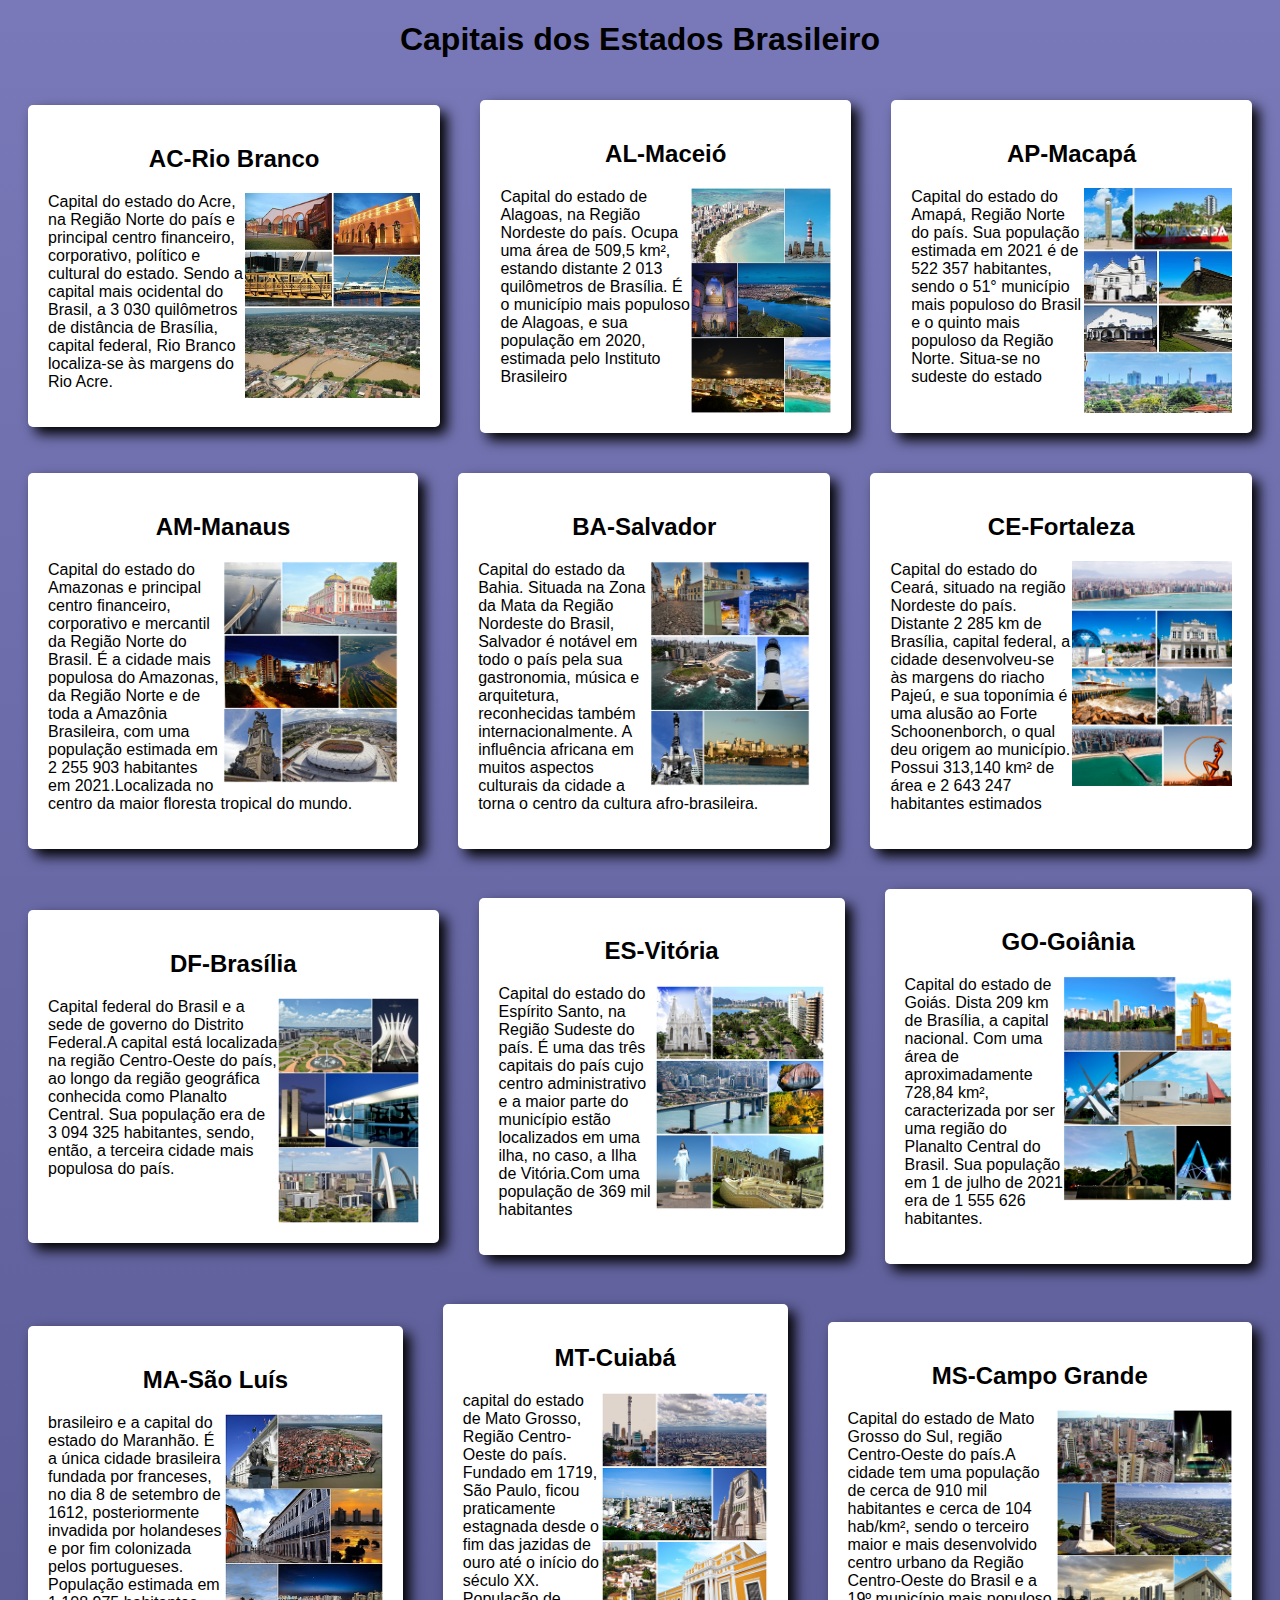
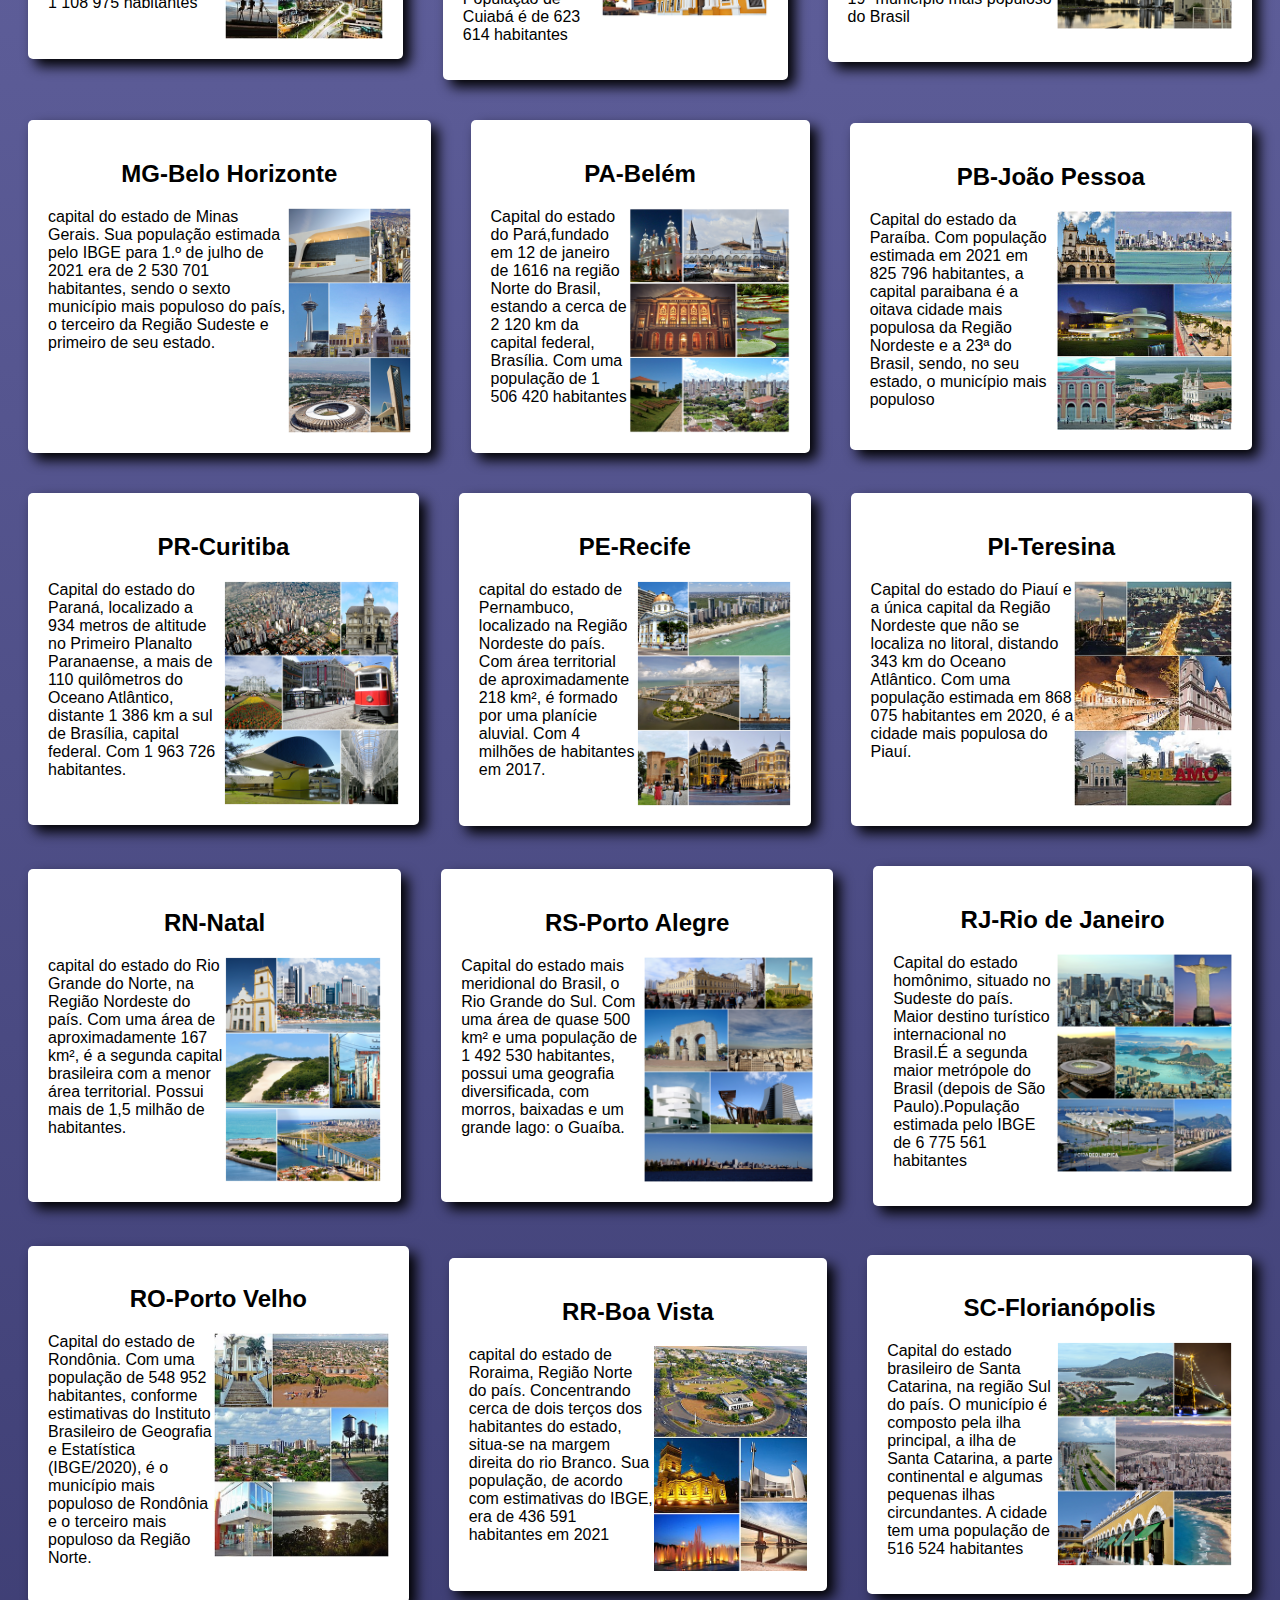
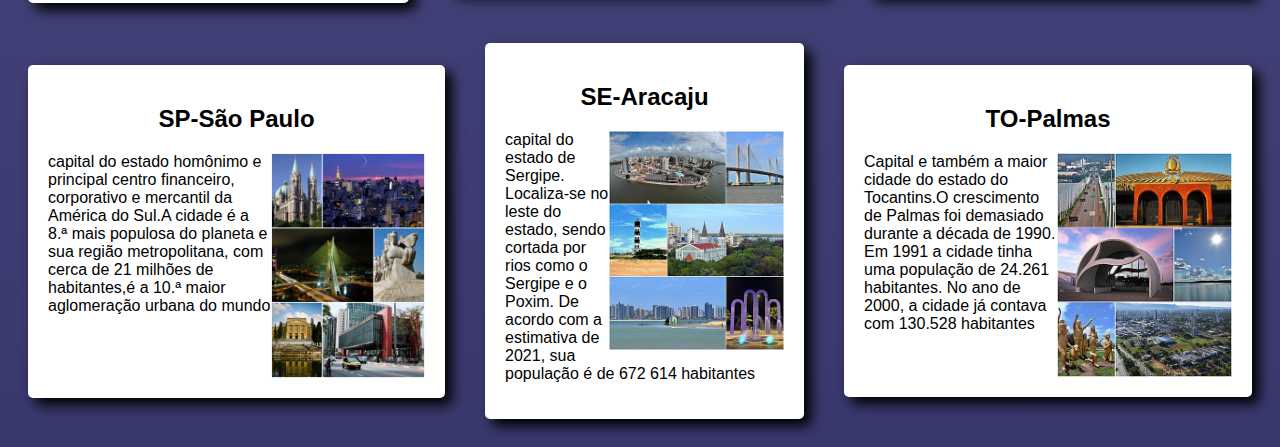
<file: Exercicio02/index.html>
<!DOCTYPE html>
<html lang="en">
<head>
    <meta charset="UTF-8">
    <meta http-equiv="X-UA-Compatible" content="IE=edge">
    <meta name="viewport" content="width=device-width, initial-scale=1.0">
    <title>Document</title>
    <style>
        body{
            font-family: 'Lucida Sans', 'Lucida Sans Regular', 'Lucida Grande', 'Lucida Sans Unicode', Geneva, Verdana, sans-serif;
            background-image: linear-gradient(to top, rgb(56, 56, 109), rgb(121, 121, 185));
        
        }
        h1,h2{
            text-align: center;
        }
        .card{
            display: flex;
            align-items: center;
            justify-content: center;
        }
        .cardgreen{
            border-radius: 5px;
            box-shadow: 7px 7px 13px 0px black;
            padding: 20px;
            margin: 20px;
            width: 400;
            transition: all0.3s ease-out;
            background-color: white;
        
        }
        .cardgreen:hover{
            transform: translateY(-5px);
            cursor: pointer;
        }
        .cardgreen p{
            color: black;
            font-size: 16px;
        }
        .image {
            float: right;
            max-width: 175px;
            max-height: 225px;

        }
        </style>
</head>
<body>
    <h1>Capitais dos Estados Brasileiro</h1>
    <section class="card">
    
        <div class="cardgreen">
          <h2>AC-Rio Branco</h2>
          <img class="image" src="RioBranco.jpg" alt="Rio Branco" />
          <p>Capital do estado do Acre, na Região Norte do país e principal centro financeiro, corporativo, político e cultural do estado. Sendo a capital mais ocidental do Brasil, a 3 030 quilômetros de distância de Brasília, capital federal, Rio Branco localiza-se às margens do Rio Acre.</p>
        </div>

        <div class="cardgreen">
            <h2>AL-Maceió</h2>
            <img class="image" src="maceio.jpg" alt="Maceió" />
            <p>Capital do estado de Alagoas, na Região Nordeste do país. Ocupa uma área de 509,5 km², estando distante 2 013 quilômetros de Brasília. É o município mais populoso de Alagoas, e sua população em 2020, estimada pelo Instituto Brasileiro </p>            
        </div>

        <div class="cardgreen">
            <h2>AP-Macapá</h2>
            <img class="image" src="Macapá.jpg" alt="Macapá" />
            <p>Capital do estado do Amapá, Região Norte do país. Sua população estimada em 2021 é de 522 357 habitantes, sendo o 51° município mais populoso do Brasil e o quinto mais populoso da Região Norte. Situa-se no sudeste do estado</p>            
        </div>
        
    </section>
    <section class="card">
    
        <div class="cardgreen">
          <h2>AM-Manaus</h2>
          <img class="image" src="Manaus.png" alt="Manaus" />
          <p>Capital do estado do Amazonas e principal centro financeiro, corporativo e mercantil da Região Norte do Brasil. É a cidade mais populosa do Amazonas, da Região Norte e de toda a Amazônia Brasileira, com uma população estimada em 2 255 903 habitantes em 2021.Localizada no centro da maior floresta tropical do mundo.</p>
        </div>

        <div class="cardgreen">
            <h2>BA-Salvador</h2>
            <img class="image" src="Salvador.png" alt="Salvador" />
          <p>Capital do estado da Bahia. Situada na Zona da Mata da Região Nordeste do Brasil, Salvador é notável em todo o país pela sua gastronomia, música e arquitetura, reconhecidas também internacionalmente. A influência africana em muitos aspectos culturais da cidade a torna o centro da cultura afro-brasileira.</p>
        </div>

        <div class="cardgreen">
            <h2>CE-Fortaleza</h2>
            <img class="image" src="Fortaleza.png" alt="Fortaleza" />
            <p>Capital do estado do Ceará, situado na região Nordeste do país. Distante 2 285 km de Brasília, capital federal, a cidade desenvolveu-se às margens do riacho Pajeú, e sua toponímia é uma alusão ao Forte Schoonenborch, o qual deu origem ao município. Possui 313,140 km² de área e 2 643 247 habitantes estimados</p>            
        </div>
        
    </section> <section class="card">
    
        <div class="cardgreen">
          <h2>DF-Brasília</h2>
          <img class="image" src="distritofederal.png" alt="Brasília" />
          <p>Capital federal do Brasil e a sede de governo do Distrito Federal.A capital está localizada na região Centro-Oeste do país, ao longo da região geográfica conhecida como Planalto Central. Sua população era de 3 094 325 habitantes, sendo, então, a terceira cidade mais populosa do país.</p>
        </div>

        <div class="cardgreen">
            <h2>ES-Vitória</h2>
            <img class="image" src="espiritosanto.png" alt="Vitória" />
            <p>Capital do estado do Espírito Santo, na Região Sudeste do país. É uma das três capitais do país cujo centro administrativo e a maior parte do município estão localizados em uma ilha, no caso, a Ilha de Vitória.Com uma população de 369 mil habitantes</p>            
        </div>

        <div class="cardgreen">
            <h2>GO-Goiânia</h2>
            <img class="image" src="goias.png" alt="Goiânia" />
            <p>Capital do estado de Goiás. Dista 209 km de Brasília, a capital nacional. Com uma área de aproximadamente 728,84 km², caracterizada por ser uma região do Planalto Central do Brasil. Sua população em 1 de julho de 2021 era de 1 555 626 habitantes.</p>            
        </div>
        
    </section>
    <section class="card">
    
    <div class="cardgreen">
      <h2>MA-São Luís</h2>
      <img class="image" src="saoluisdomaranhao.jpg" alt="São Luís" />
      <p>brasileiro e a capital do estado do Maranhão. É a única cidade brasileira fundada por franceses, no dia 8 de setembro de 1612, posteriormente invadida por holandeses e por fim colonizada pelos portugueses. População estimada em 1 108 975 habitantes</p>
    </div>

    <div class="cardgreen">
        <h2>MT-Cuiabá</h2>
        <img class="image" src="cuiaba.png" alt="Cuiabá" />
        <p>capital do estado de Mato Grosso, Região Centro-Oeste do país. Fundado em 1719, São Paulo, ficou praticamente estagnada desde o fim das jazidas de ouro até o início do século XX. População de Cuiabá é de 623 614 habitantes</p>            
    </div>

    <div class="cardgreen">
        <h2>MS-Campo Grande</h2>
        <img class="image" src="campogrande.png" alt="Campo Grande" />
        <p>Capital do estado de Mato Grosso do Sul, região Centro-Oeste do país.A cidade tem uma população de cerca de 910 mil habitantes e cerca de 104 hab/km², sendo o terceiro maior e mais desenvolvido centro urbano da Região Centro-Oeste do Brasil e a 19º município mais populoso do Brasil</p>            
    </div>
    
</section>

<section class="card">
    
    <div class="cardgreen">
      <h2>MG-Belo Horizonte</h2>
      <img class="image" src="belohorizonte.png" alt="Belo Horizonte" />
      <p>capital do estado de Minas Gerais. Sua população estimada pelo IBGE para 1.º de julho de 2021 era de 2 530 701 habitantes, sendo o sexto município mais populoso do país, o terceiro da Região Sudeste e primeiro de seu estado.</p>
    </div>

    <div class="cardgreen">
        <h2>PA-Belém</h2>
        <img class="image" src="belem.png" alt="Belém" />
        <p>Capital do estado do Pará,fundado em 12 de janeiro de 1616  na região Norte do Brasil, estando a cerca de 2 120 km da capital federal, Brasília. Com uma população de 1 506 420 habitantes</p>            
    </div>

    <div class="cardgreen">
        <h2>PB-João Pessoa</h2>
        <img class="image" src="joaopessoa.jpg" alt="João Pessoa" />
        <p>Capital do estado da Paraíba. Com população estimada em 2021 em 825 796 habitantes, a capital paraibana é a oitava cidade mais populosa da Região Nordeste e a 23ª do Brasil, sendo, no seu estado, o município mais populoso</p>            
    </div>
    
</section>
<section class="card">
    
    <div class="cardgreen">
      <h2>PR-Curitiba</h2>
      <img class="image" src="curitiba.png" alt="Curitiba" />
      <p>Capital do estado do Paraná, localizado a 934 metros de altitude no Primeiro Planalto Paranaense, a mais de 110 quilômetros do Oceano Atlântico, distante 1 386 km a sul de Brasília, capital federal. Com 1 963 726 habitantes.</p>
    </div>

    <div class="cardgreen">
        <h2>PE-Recife</h2>
        <img class="image" src="recife.png" alt="Recife" />
        <p>capital do estado de Pernambuco, localizado na Região Nordeste do país. Com área territorial de aproximadamente 218 km², é formado por uma planície aluvial. Com 4 milhões de habitantes em 2017.</p>            
    </div>

    <div class="cardgreen">
        <h2>PI-Teresina</h2>
        <img class="image" src="teresina.jpg" alt="Teresina" />
        <p>Capital do estado do Piauí e a única capital da Região Nordeste que não se localiza no litoral, distando 343 km do Oceano Atlântico. Com uma população estimada em 868 075 habitantes em 2020, é a cidade mais populosa do Piauí.</p>            
    </div>
    
</section>
<section class="card">
    
    <div class="cardgreen">
      <h2>RN-Natal</h2>
      <img class="image" src="natal.png" alt="Natal" />
      <p> capital do estado do Rio Grande do Norte, na Região Nordeste do país. Com uma área de aproximadamente 167 km², é a segunda capital brasileira com a menor área territorial. Possui mais de 1,5 milhão de habitantes.</p>
    </div>

    <div class="cardgreen">
        <h2>RS-Porto Alegre</h2>
        <img class="image" src="portoalegre.png" alt="Porto Alegre" />
        <p>Capital do estado mais meridional do Brasil, o Rio Grande do Sul. Com uma área de quase 500 km² e uma população de 1 492 530 habitantes, possui uma geografia diversificada, com morros, baixadas e um grande lago: o Guaíba.</p>            
    </div>

    <div class="cardgreen">
        <h2>RJ-Rio de Janeiro</h2>
        <img class="image" src="riodejaneiro.png" alt="Rio de Janeiro" />
        <p>Capital do estado homônimo, situado no Sudeste do país. Maior destino turístico internacional no Brasil.É a segunda maior metrópole do Brasil (depois de São Paulo).População estimada pelo IBGE de 6 775 561 habitantes</p>            
    </div>
    
</section>
<section class="card">
    
    <div class="cardgreen">
      <h2>RO-Porto Velho</h2>
      <img class="image" src="portovelho.jpg" alt="Porto Velho" />
      <p>Capital do estado de Rondônia. Com uma população de 548 952 habitantes, conforme estimativas do Instituto Brasileiro de Geografia e Estatística (IBGE/2020), é o município mais populoso de Rondônia e o terceiro mais populoso da Região Norte.</p>
    </div>

    <div class="cardgreen">
        <h2>RR-Boa Vista</h2>
        <img class="image" src="BoaVista.jpg" alt="Boa Vista" />
        <p> capital do estado de Roraima, Região Norte do país. Concentrando cerca de dois terços dos habitantes do estado, situa-se na margem direita do rio Branco. Sua população, de acordo com estimativas do IBGE, era de 436 591 habitantes em 2021</p>            
    </div>

    <div class="cardgreen">
        <h2>SC-Florianópolis</h2>
        <img class="image" src="florianopolis.png" alt="Florianópolis" />
        <p>Capital do estado brasileiro de Santa Catarina, na região Sul do país. O município é composto pela ilha principal, a ilha de Santa Catarina, a parte continental e algumas pequenas ilhas circundantes. A cidade tem uma população de 516 524 habitantes</p>            
    </div>
    
</section>
<section class="card">
    
    <div class="cardgreen">
      <h2>SP-São Paulo</h2>
      <img class="image" src="saopaulo.png" alt="São Paulo" />
      <p> capital do estado homônimo e principal centro financeiro, corporativo e mercantil da América do Sul.A cidade é a 8.ª mais populosa do planeta e sua região metropolitana, com cerca de 21 milhões de habitantes,é a 10.ª maior aglomeração urbana do mundo</p>
    </div>

    <div class="cardgreen">
        <h2>SE-Aracaju</h2>
        <img class="image" src="aracaju.jpg" alt="Aracaju" />
        <p>capital do estado de Sergipe. Localiza-se no leste do estado, sendo cortada por rios como o Sergipe e o Poxim. De acordo com a estimativa de 2021, sua população é de 672 614 habitantes</p>            
    </div>

    <div class="cardgreen">
        <h2>TO-Palmas</h2>
        <img class="image" src="palmas.jpg" alt="Palmas" />
        <p>Capital e também a maior cidade do estado do Tocantins.O crescimento de Palmas foi demasiado durante a década de 1990. Em 1991 a cidade tinha uma população de 24.261 habitantes. No ano de 2000, a cidade já contava com 130.528 habitantes</p>            
    </div>
    
</section>
   
   
    
</body>
</html>
</file>
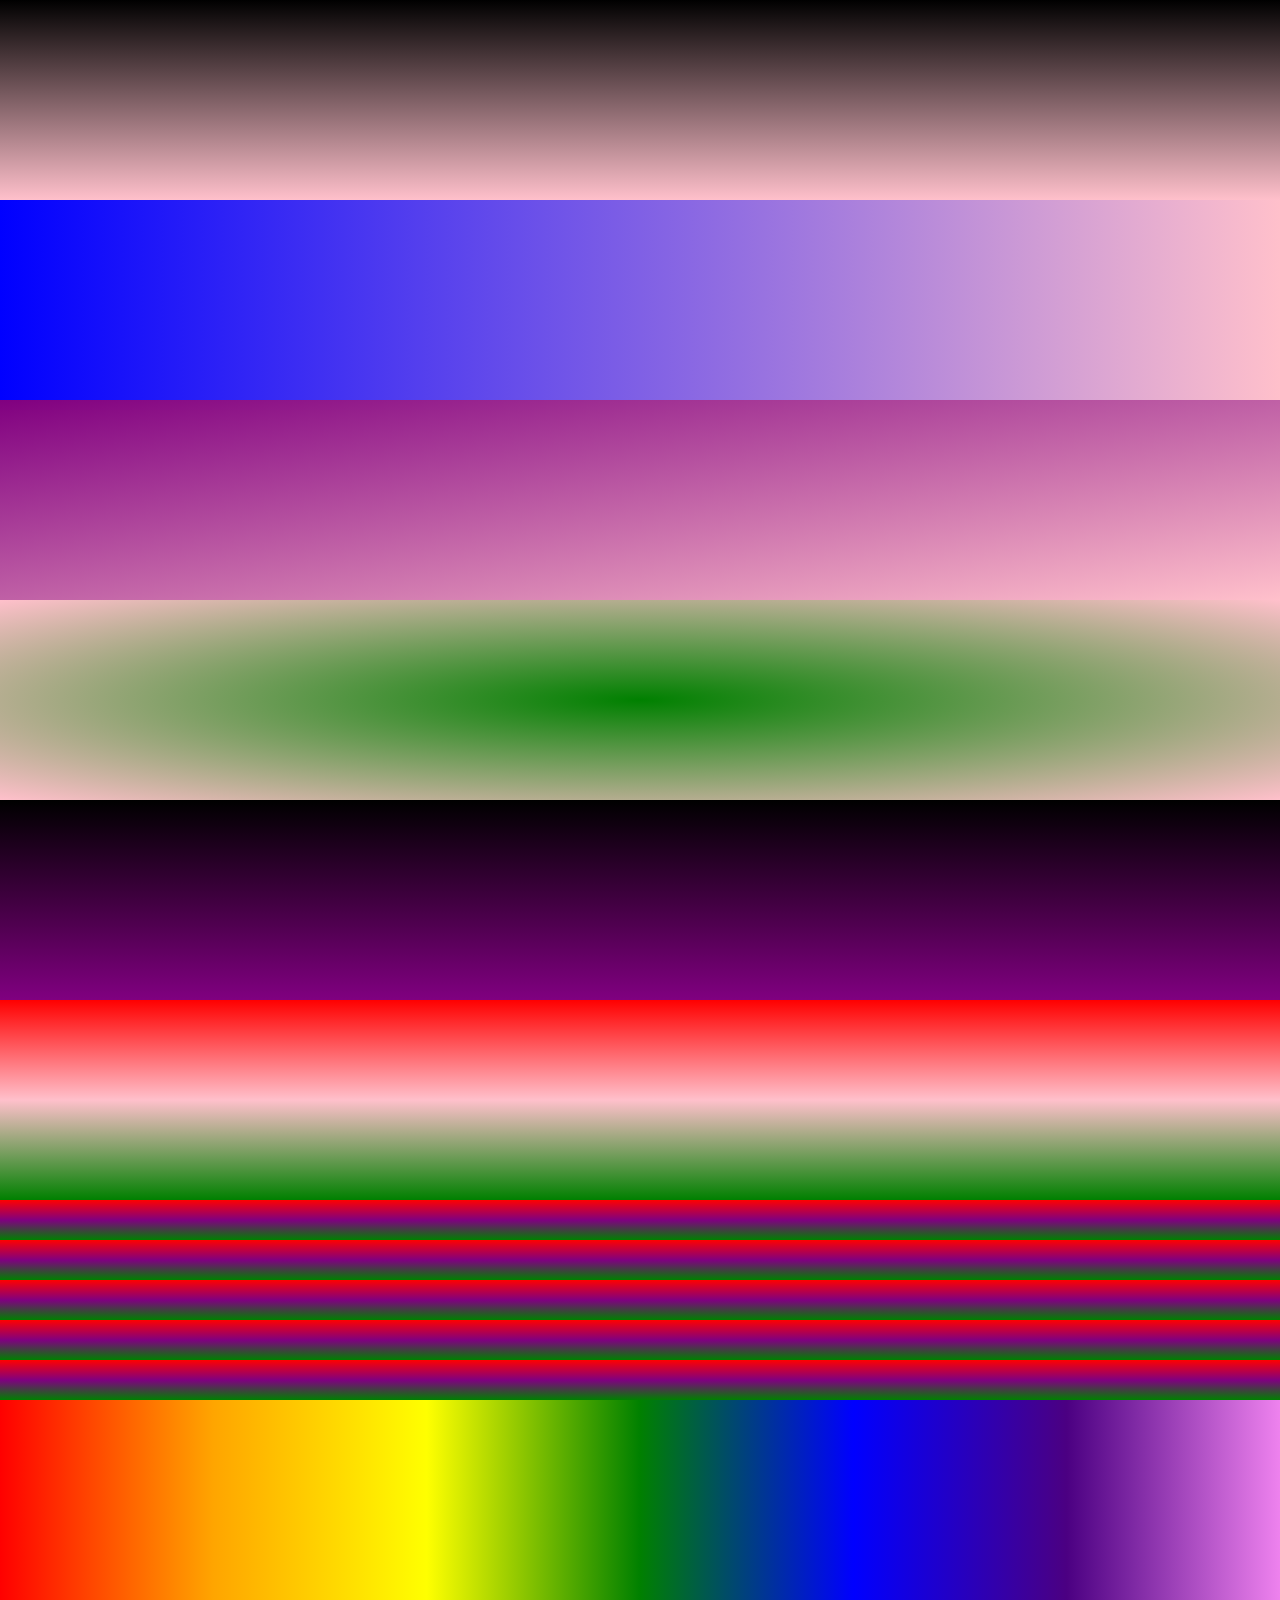
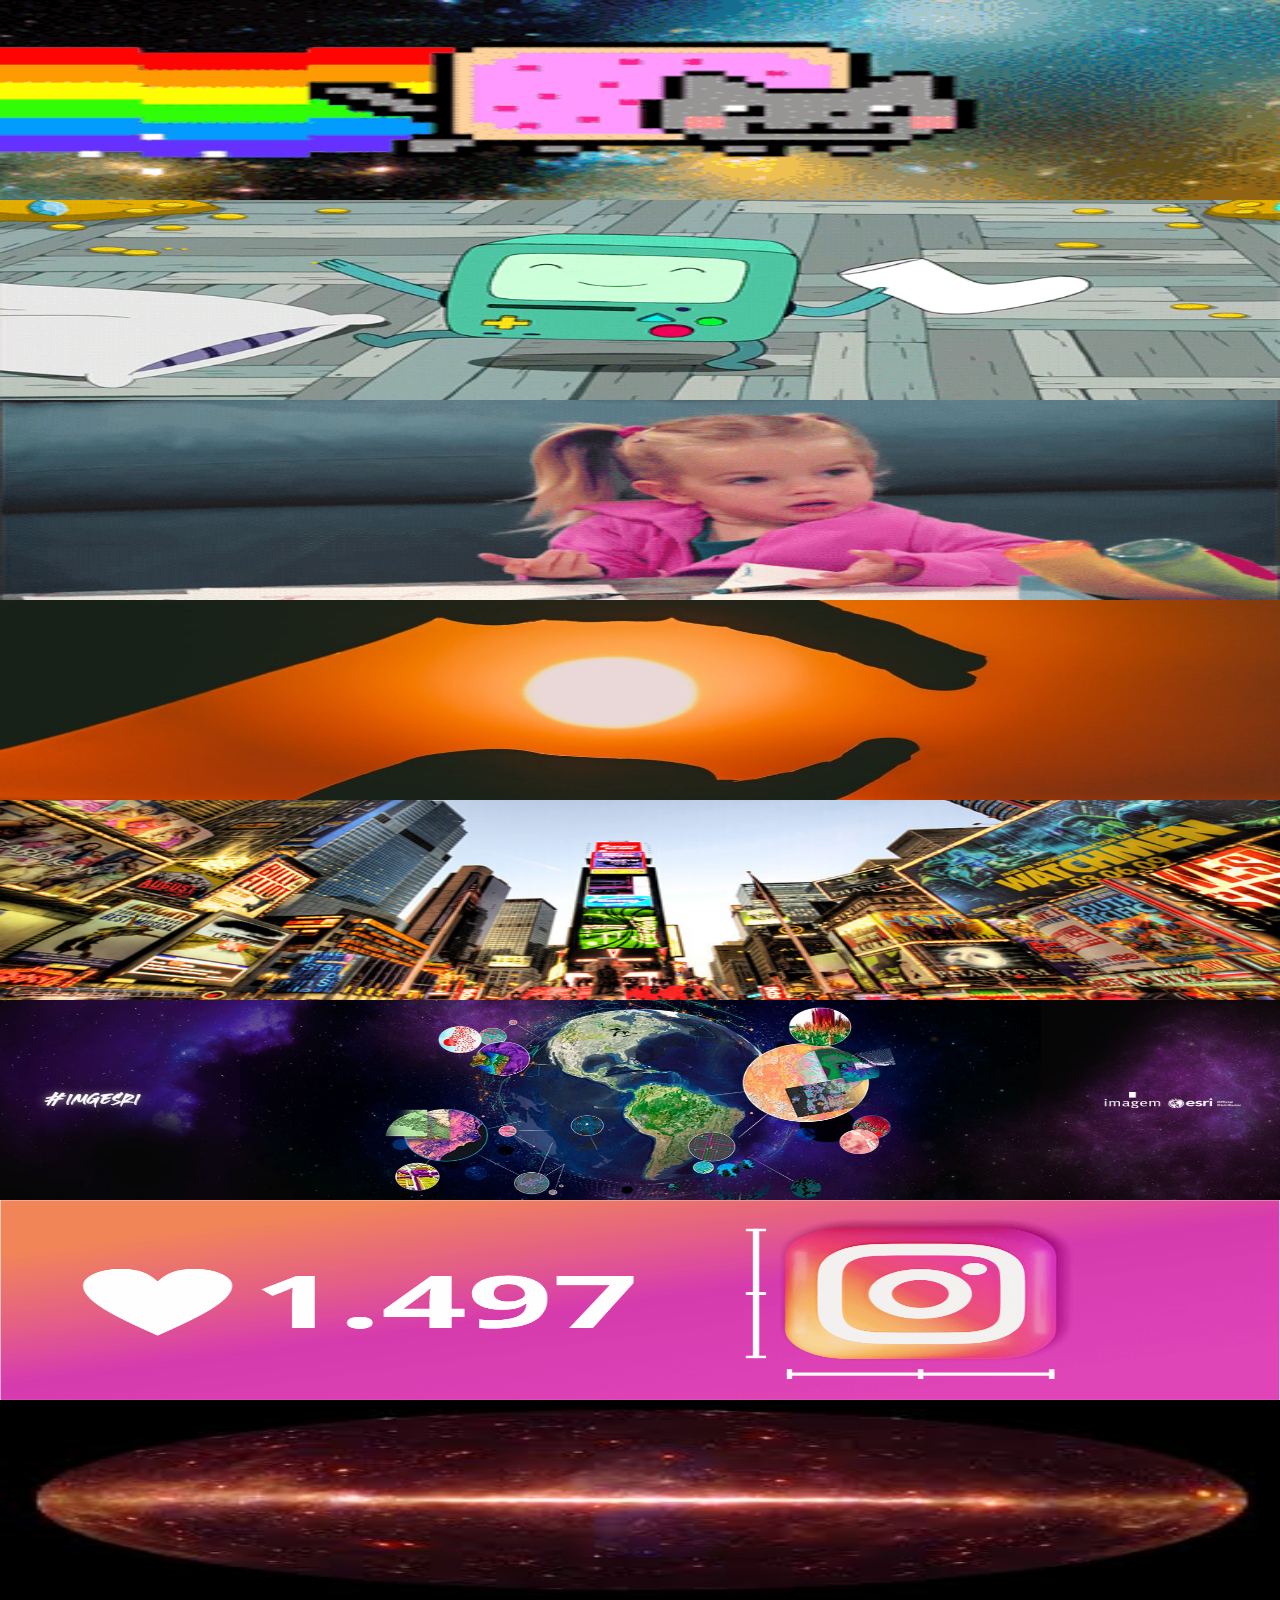
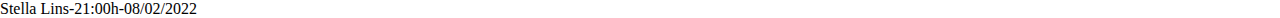
<file: Exercicio04-Gradiente/index.html>
<!DOCTYPE html>
<html lang="pt-br">
 <head>
    <meta charset="UTF-8">
    <meta http-equiv="X-UA-Compatible" content="IE=edge">
    <meta name="viewport" content="width=device-width, initial-scale=1.0">
    <title>Background</title>

    <style>
        body{
            margin:0 ;
        }

        .gradiente1 {
            border: none ; height: 200px; background: linear-gradient(black, pink);
        }
        .gradiente2 {
            border: none ; height: 200px; background: linear-gradient(to right, blue, pink);
        }
        .gradiente3 {
            border: none ; height: 200px; background: linear-gradient(to bottom right, purple, pink);
        }
        .gradiente4 {
            border: none ; height: 200px; background:  radial-gradient(green, pink);
        }
        .gradiente5 {
            border: none ; height: 200px; background:  repeating-linear-gradient(black, purple);
        }
        .gradiente6 {
            border: none ; height: 200px; background: linear-gradient(red, pink, green);
        }
        .gradiente7 {
            border: none ; height: 200px; background: repeating-linear-gradient(red, purple, green 20%)
        }
        .gradiente8 {
            border: none ; height: 200px; background: linear-gradient(to right, red,orange,yellow,green,blue,indigo,violet);
        }
        .gradiente9 {
            border: none ; height: 200px; background-image: url(nyan2.gif); background-size: 100% 100% ;        
        }
        .gradiente10 {
            border: none ; height: 200px; background-image: url(giphy.gif); background-size: 100% 100% ;
        }
        .gradiente11 {
            border: none ; height: 200px; background-image: url(8551.gif); background-size: 100% 100% ;
        }
        .gradiente12 {
            border: none ; height: 200px; background-image: url(imagem1.jpg); background-size: 100% 100%;
        }
        .gradiente13 {
            border: none ; height: 200px; background-image: url(imagem2.jpg); background-size: 100% 100%;
        }
        .gradiente14 {
            border: none ; height: 200px; background-image: url(imagem3.jpg);background-size: 100% 100%;
        }
        .gradiente15 {
            border: none ; height: 200px; background-image: url(imagem4.png);background-size: 100% 100%;
        }
        .gradiente16 {
            border: none ; height: 200px; background-image: url(imagem5.jpg);background-size: 100% 100%;
        }
    </style>
 </head>
 <body>
      <div class="gradiente1"></div>
      <div class="gradiente2"></div>
      <div class="gradiente3"></div>
      <div class="gradiente4"></div>
      <div class="gradiente5"></div>
      <div class="gradiente6"></div>
      <div class="gradiente7"></div>
      <div class="gradiente8"></div>
      <div class="gradiente9"></div>
      <div class="gradiente10"></div>
      <div class="gradiente11"></div>
      <div class="gradiente12"></div>
      <div class="gradiente13"></div>
      <div class="gradiente14"></div>
      <div class="gradiente15"></div>
      <div class="gradiente16"></div>

      <footer>Stella Lins-21:00h-08/02/2022</footer>
 </body>
</html>
</file>
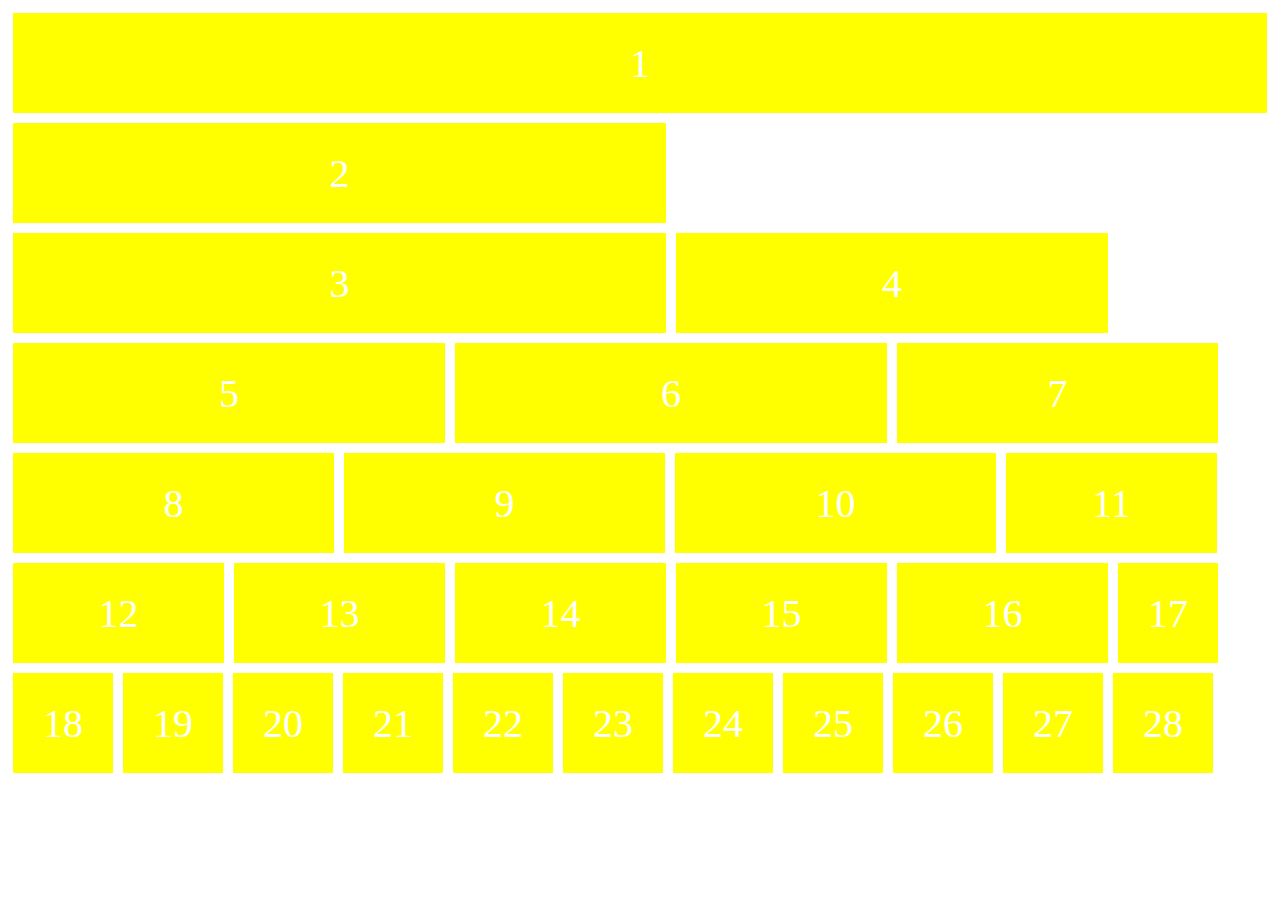
<file: exercicio4.1/index.html>
<!DOCTYPE html>
<html lang="en">
<head>
    <meta charset="UTF-8">
    <meta http-equiv="X-UA-Compatible" content="IE=edge">
    <meta name="viewport" content="width=device-width, initial-scale=1.0">
    <title>Document</title>
    
    <style>
        .content{
            
            display: flex;
            flex-direction: row;
            flex-wrap: wrap;
            justify-content: flex-start;
            align-items: flex-start;
        }
        .item{
            display: flex;
            flex-grow: 0;
            flex-shrink: 1;
            flex-basis: auto;
            width: 100px;
            height: 100px;
            border:0;
            margin: 5px;
            justify-content: center;
            align-items: center;
            text-align: center;
            color: white;
            font-size: 40px;
            background-color: yellow;
        }
        #i1{ width:100vw ;} 
        #i2, #i3{ width: 653px;}
        #i4,#i5,#i6{ width: 432px;}
        #i7,#i8,#i9,#i10{ width: 321px;}
        #i11,#i12,#i13,#i14,#i15,#i16{ width: 211px;}
        #i17,#i18,#i19,#i20,#i21,#i22,#i23,#i24,#i25,#i26,#i27,#i28{width: 100px;}

    </style>
</head>
<body>
    <main >

        <section class="content">
            
            <div class="item" id="i1">1</div>
            <div class="item" id="i2">2</div>
            <div class="item" id="i3">3</div>
            <div class="item" id="i4">4</div>
            <div class="item" id="i5">5</div>
            <div class="item" id="i6">6</div>
            <div class="item" id="i7">7</div>
            <div class="item" id="i8">8</div>
            <div class="item" id="i9">9</div>
            <div class="item" id="i10">10</div>
            <div class="item" id="i11">11</div>
            <div class="item" id="i12">12</div>
            <div class="item" id="i13">13</div>
            <div class="item" id="i14">14</div>
            <div class="item" id="i15">15</div>
            <div class="item" id="i16">16</div>
            <div class="item" id="i17">17</div>
            <div class="item" id="i18">18</div>
            <div class="item" id="i19">19</div>
            <div class="item" id="i20">20</div>
            <div class="item" id="i21">21</div>
            <div class="item" id="i22">22</div>
            <div class="item" id="i23">23</div>
            <div class="item" id="i24">24</div>
            <div class="item" id="i25">25</div>
            <div class="item" id="i26">26</div>
            <div class="item" id="i27">27</div>
            <div class="item" id="i28">28</div>

        </section>
    </main>
    
</body>
</html>
</file>
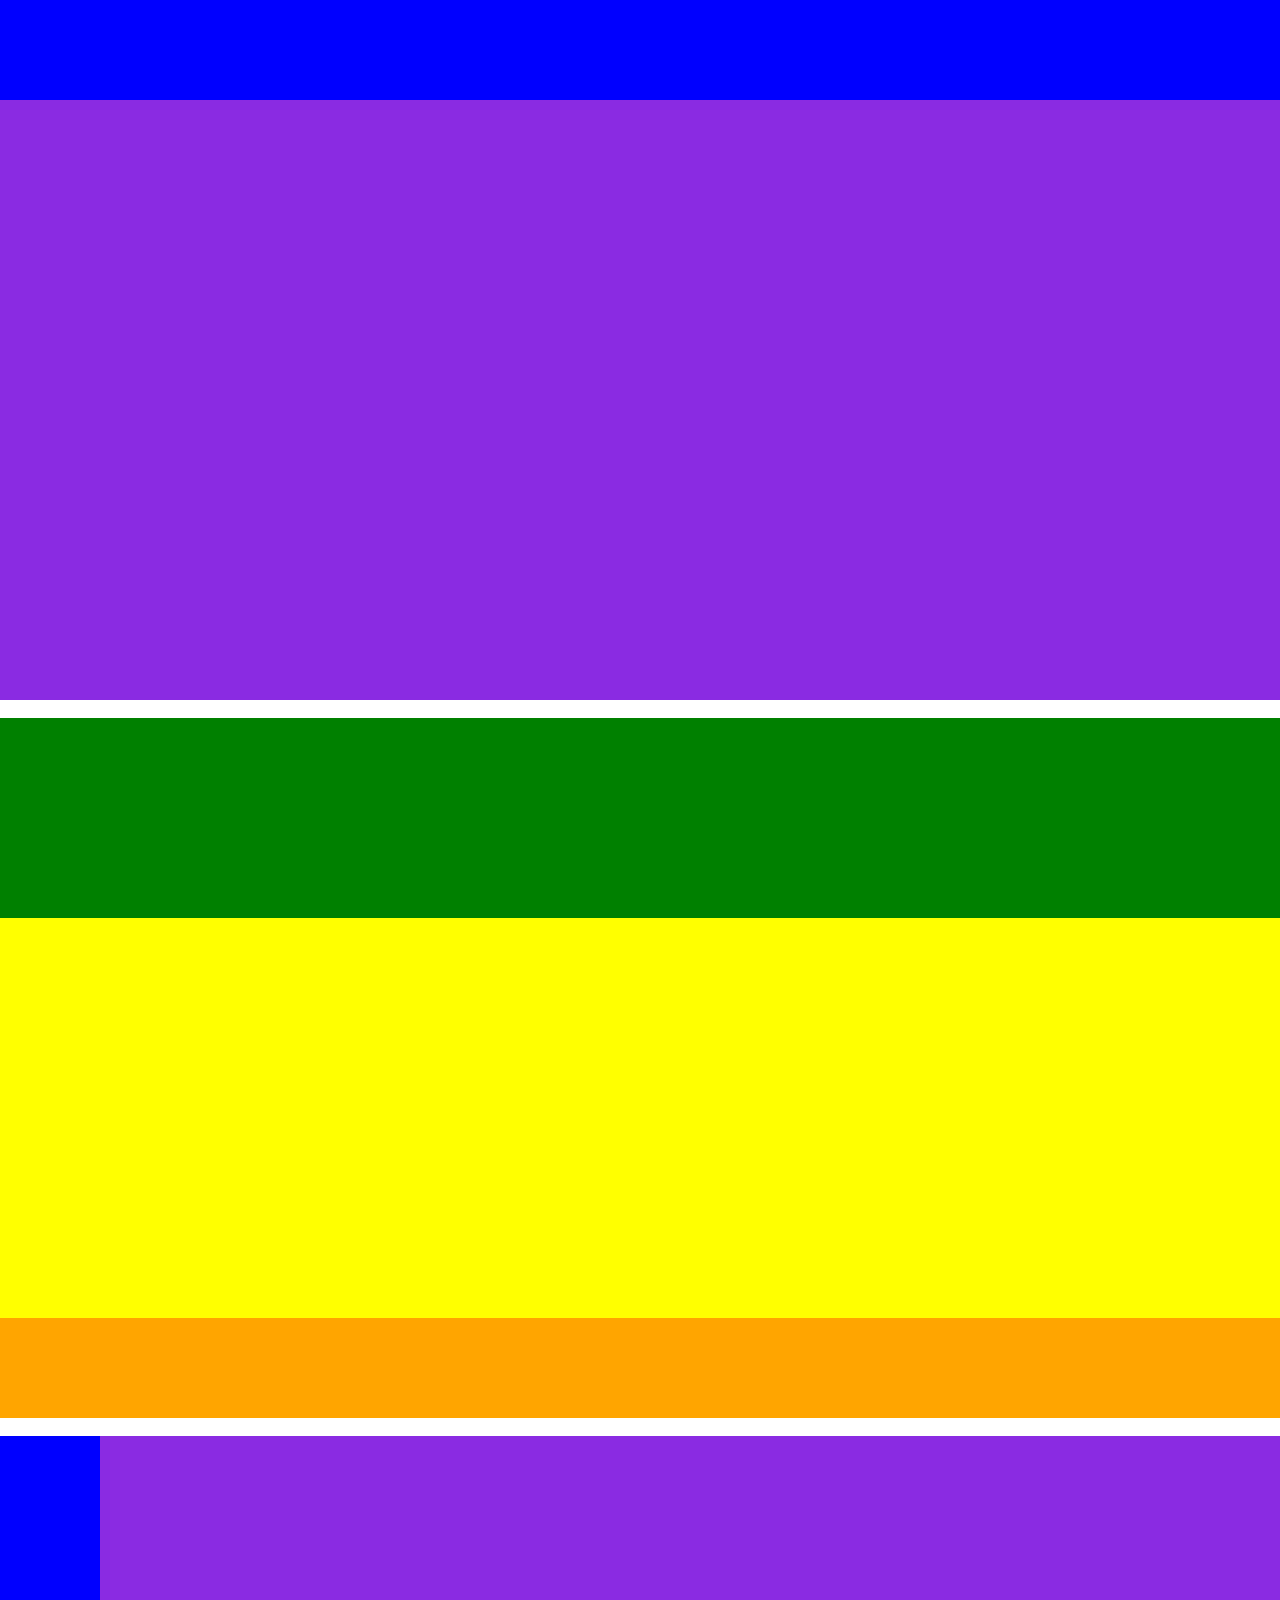
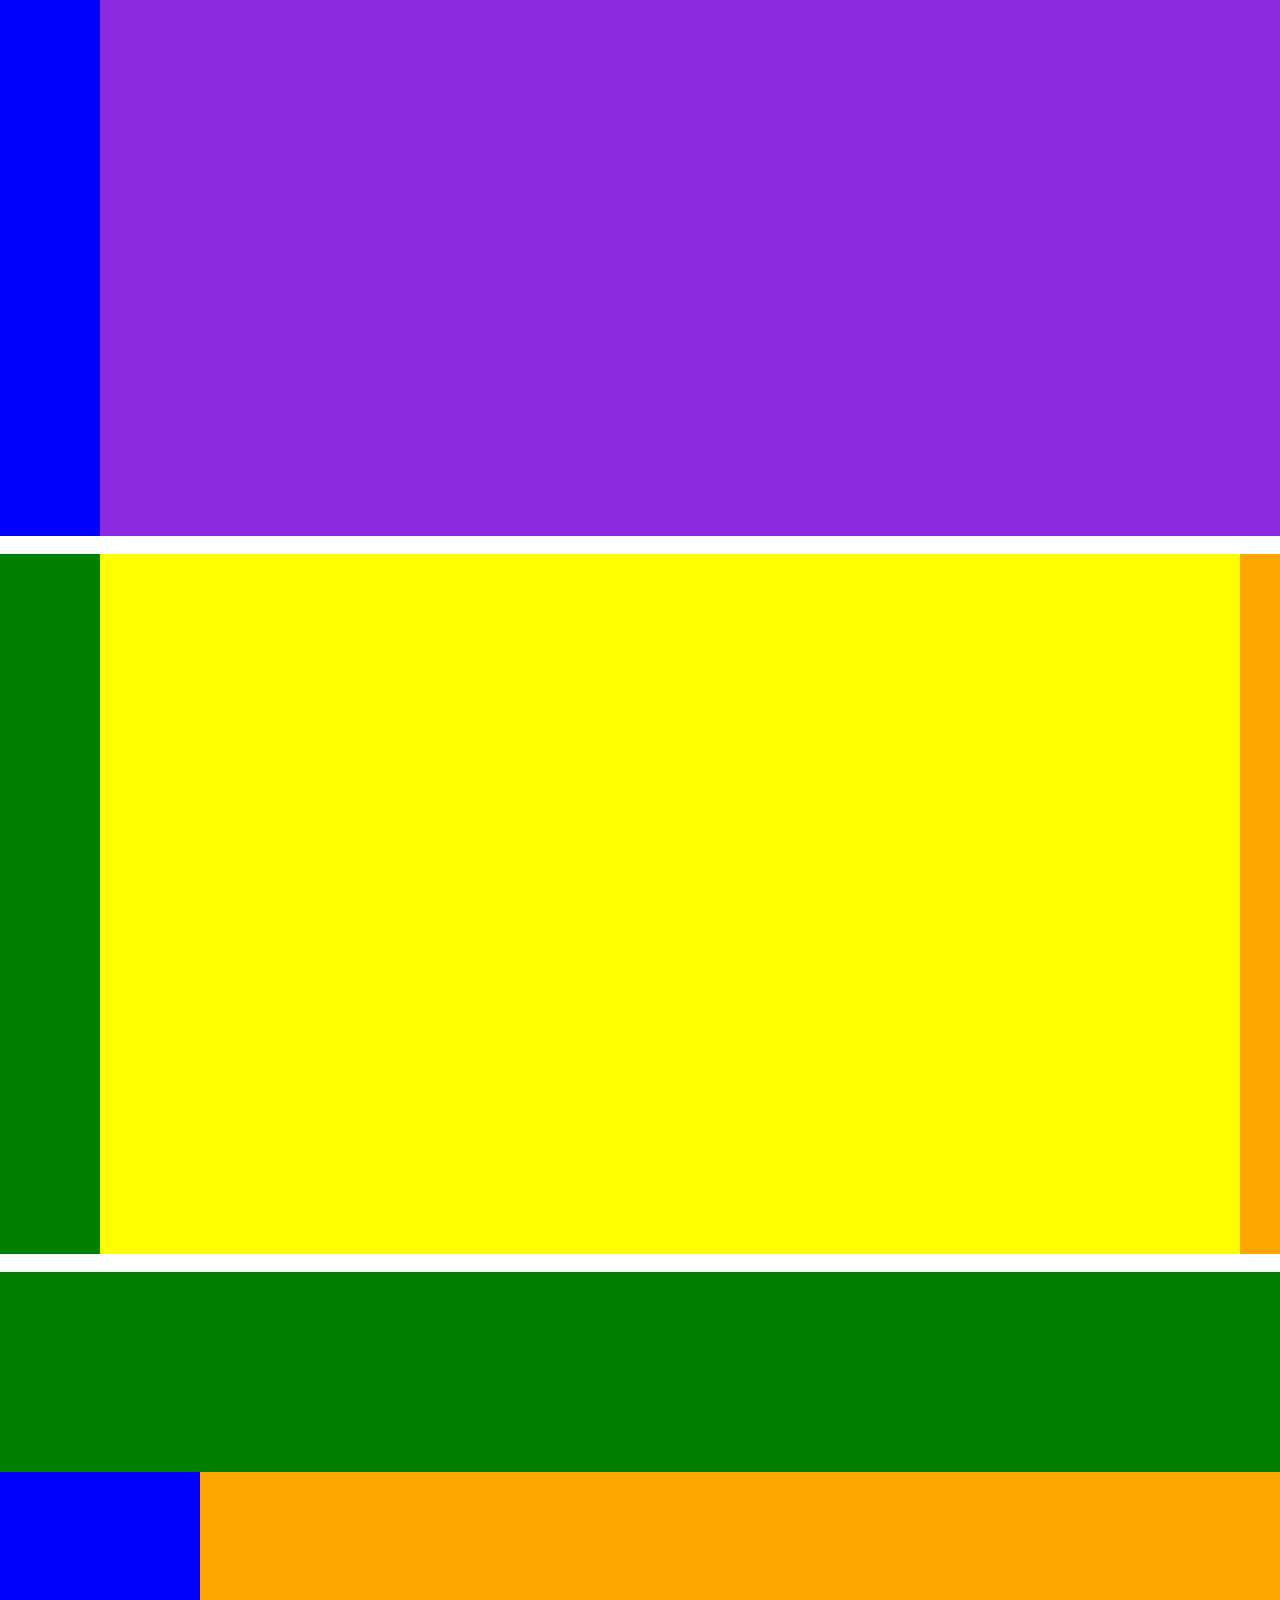
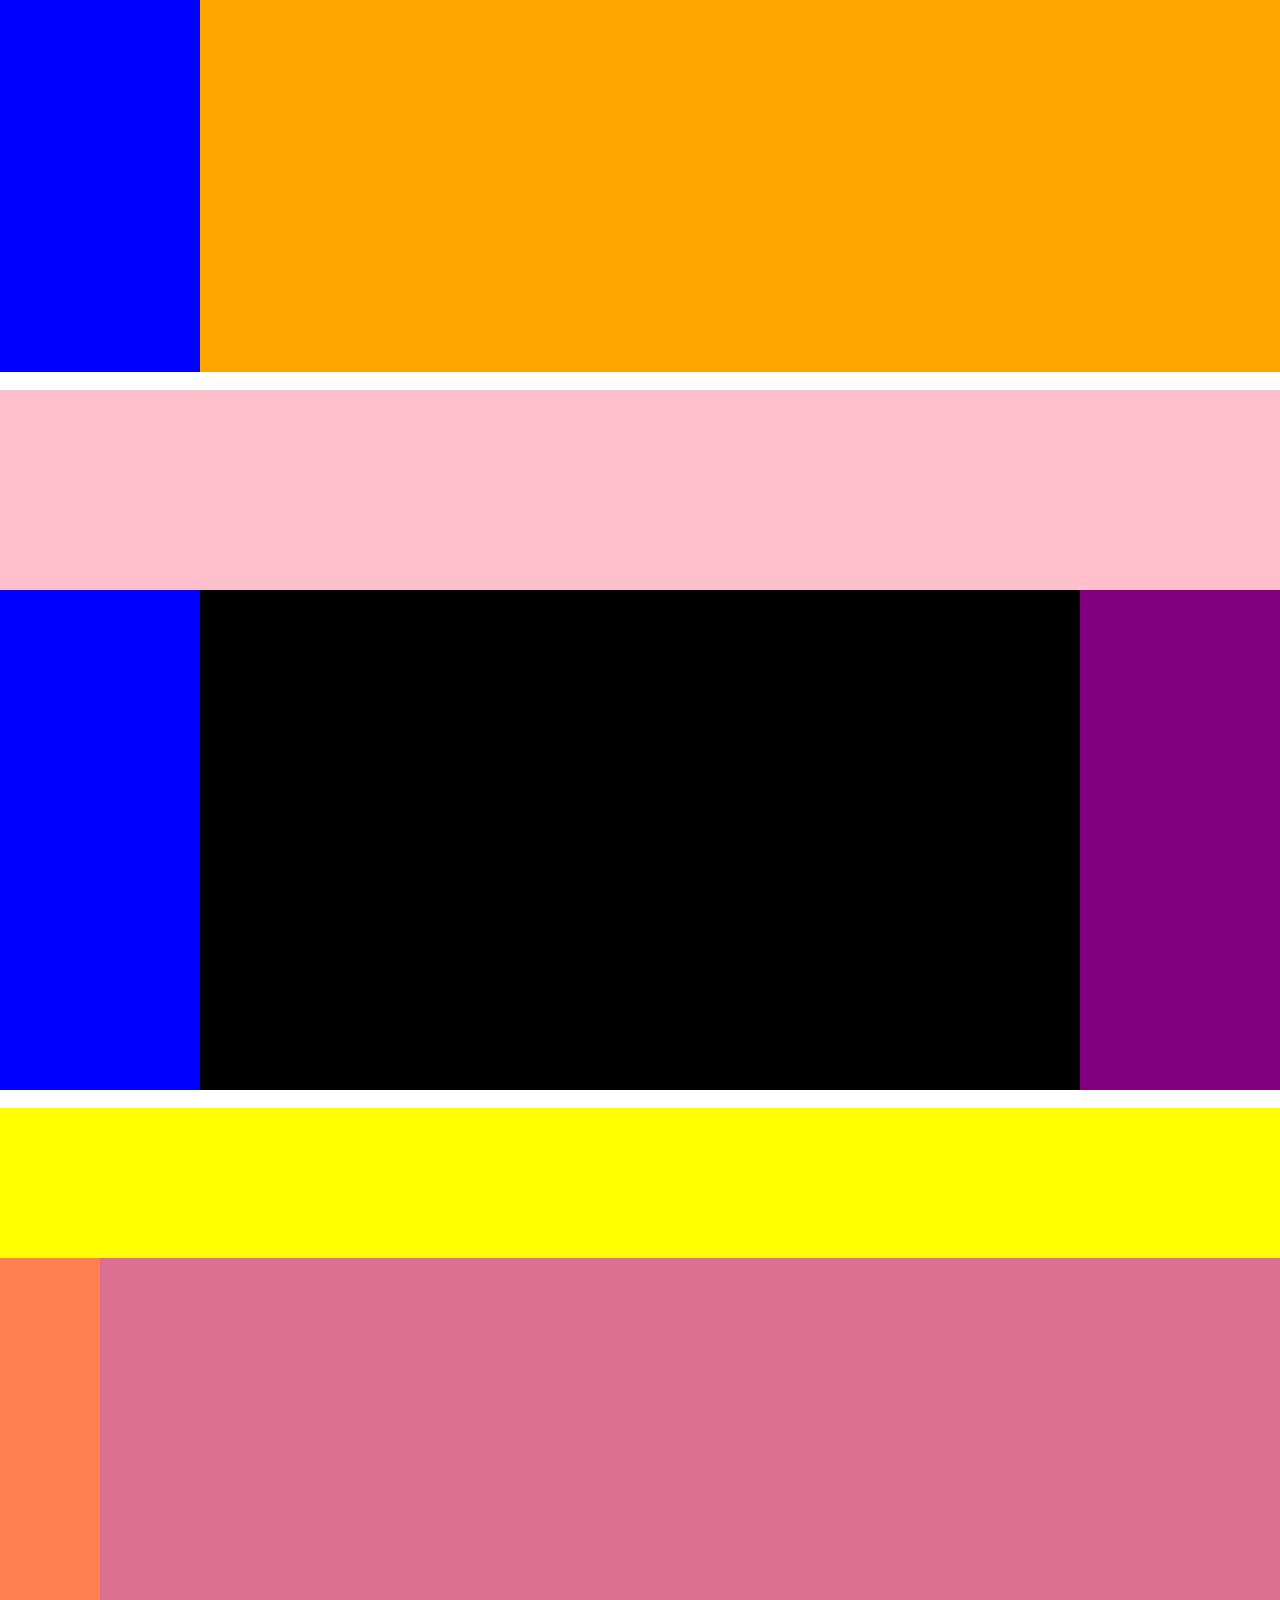
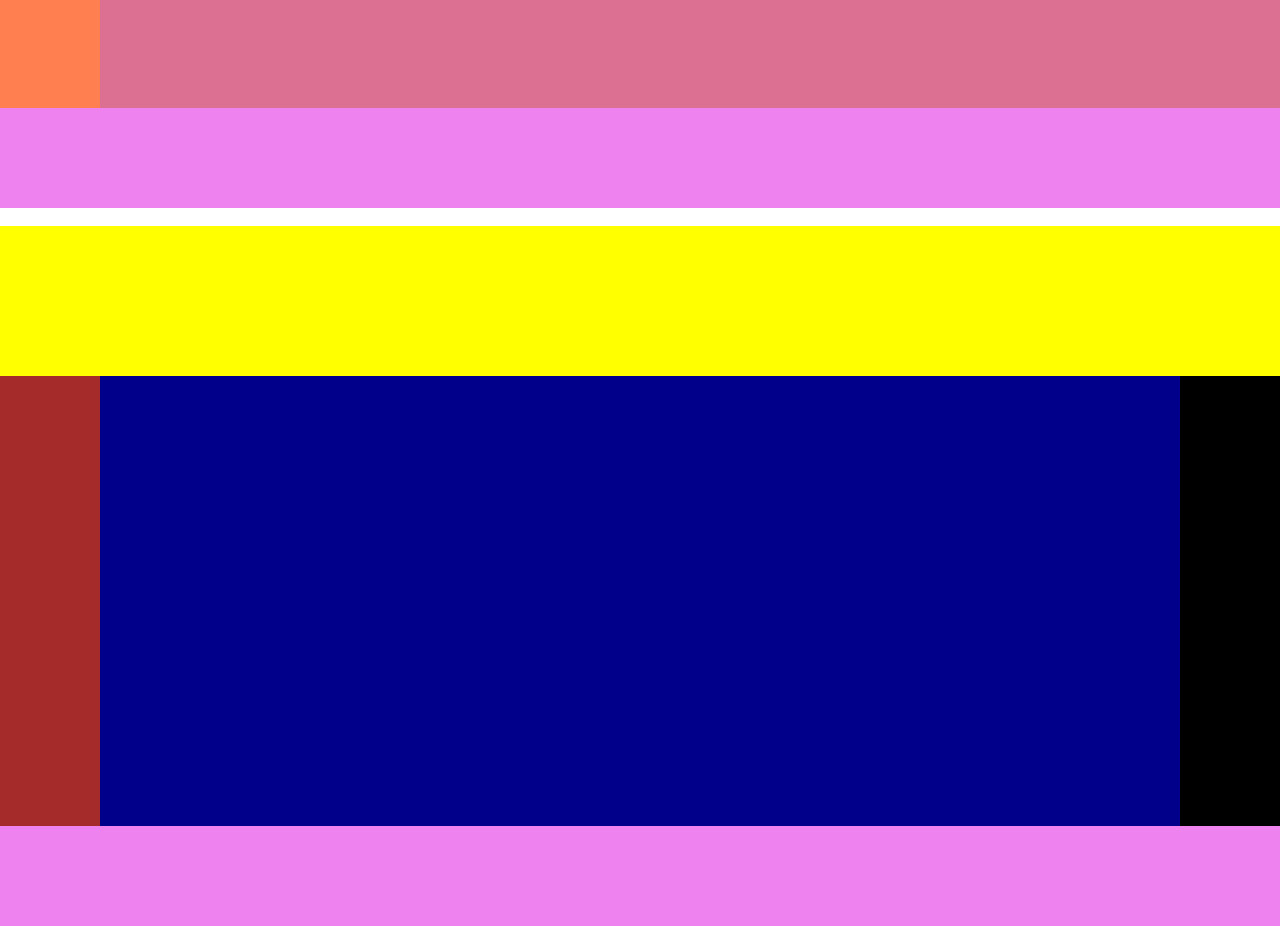
<file: exercicio6grid/index.html>
<!DOCTYPE html>
<html lang="en">
<head>
    <meta charset="UTF-8">
    <meta http-equiv="X-UA-Compatible" content="IE=edge">
    <meta name="viewport" content="width=device-width, initial-scale=1.0">
    <title>grid</title>
    <style>
        body{
            margin: 0;
            padding:0;
            box-sizing: border-box;
        }
        .cont1{
            display: grid;
            height: 700px;
            grid-template-rows: 100px 600px;
            grid-template-columns: 1fr;
        }
        .card1{ background-color: blue; }
        .card2{ background-color: blueviolet; }

        .cont2{
            display: grid;
            height: 700px;
            grid-template-rows: 200px 400px 100px;
            grid-template-columns: 1fr;
        }
        .card21{ background-color: green; }
        .card22{ background-color: yellow; }
        .card23{ background-color: orange; }
        
        .cont3{
            display: grid;
            height: 700px;
            grid-template-rows: 1fr;
            grid-template-columns: 100px 1fr;
        }
        .card31{ background-color: blue; }
        .card32{ background-color: blueviolet; }

        .cont4{
            display: grid;
            height: 700px;
            grid-template-rows: 1fr;
            grid-template-columns: 100px 1140px 100px;
        }
        .card41{ background-color: green; }
        .card42{ background-color: yellow; }
        .card43{ background-color: orange; }

        .cont5{
            display: grid;
            height: 700px;
            grid-template-rows: 200px 1fr;
            grid-template-columns: 200px 1fr;
            
            
        }
        .card51{ background-color: green; grid-row: 1/2; grid-column: 1/3;}
        .card52{ background-color: blue; grid-row: 2/3; grid-column: 1/2;}
        .card53{ background-color: orange; grid-row: 2/3; grid-column: 2/3;}
       
        .cont6{
            display: grid;
            height: 700px;
            grid-template-rows: 200px 1fr;
            grid-template-columns: 200px 1fr 200px;
            
            
        }
        .card61{ background-color: pink; grid-row: 1/2; grid-column: 1/4;}
        .card62{ background-color: blue; grid-row: 2/3; grid-column: 1/2;}
        .card63{ background-color: black; grid-row: 2/3; grid-column: 2/3;}
        .card64{ background-color: purple; grid-row: 2/3; grid-column: 3/4;}

        .cont7{
            display: grid;
            height: 700px;
            grid-template-rows: 150px 1fr 100px;
            grid-template-columns: 100px 1fr;
            
            
        }
        .card71{ background-color: yellow; grid-row: 1/2; grid-column: 1/3;}
        .card72{ background-color: coral; grid-row: 2/3; grid-column: 1/2;}
        .card73{ background-color: palevioletred; grid-row: 2/3; grid-column: 2/3;}
        .card74{ background-color: violet; grid-row: 3/4; grid-column: 1/3;}

        .cont8{
            display: grid;
            height: 700px;
            grid-template-rows: 150px 1fr 100px;
            grid-template-columns: 100px 1fr 100px;
            
            
        }
        .card81{ background-color: yellow; grid-row: 1/2; grid-column: 1/4;}
        .card82{ background-color: brown; grid-row: 2/3; grid-column: 1/2;}
        .card83{ background-color: darkblue; grid-row: 2/3; grid-column: 2/3;}
        .card84{ background-color: black; grid-row: 2/3; grid-column: 3/4;}
        .card85{ background-color: violet; grid-row: 3/4; grid-column: 1/4;}


    </style>
</head>
<body>
    <section class="cont1">
        <div class="card1"></div>
        <div class="card2"></div>
    </section><br>
    <section class="cont2">
        <div class="card21"></div>
        <div class="card22"></div>
        <div class="card23"></div>
    </section><br>
    <section class="cont3">
        <div class="card31"></div>
        <div class="card32"></div>
    </section><br>
    <section class="cont4">
        <div class="card41"></div>
        <div class="card42"></div>
        <div class="card43"></div>
    </section><br>
    <section class="cont5">
        <div class="card51"></div>
        <div class="card52"></div>
        <div class="card53"></div>
    </section><br>
    <section class="cont6">
        <div class="card61"></div>
        <div class="card62"></div>
        <div class="card63"></div>
        <div class="card64"></div>
    </section><br>
    <section class="cont7">
        <div class="card71"></div>
        <div class="card72"></div>
        <div class="card73"></div>
        <div class="card74"></div>
    </section><br>
    <section class="cont8">
        <div class="card81"></div>
        <div class="card82"></div>
        <div class="card83"></div>
        <div class="card84"></div>
        <div class="card85"></div>
    </section>
</body>
</html>
</file>
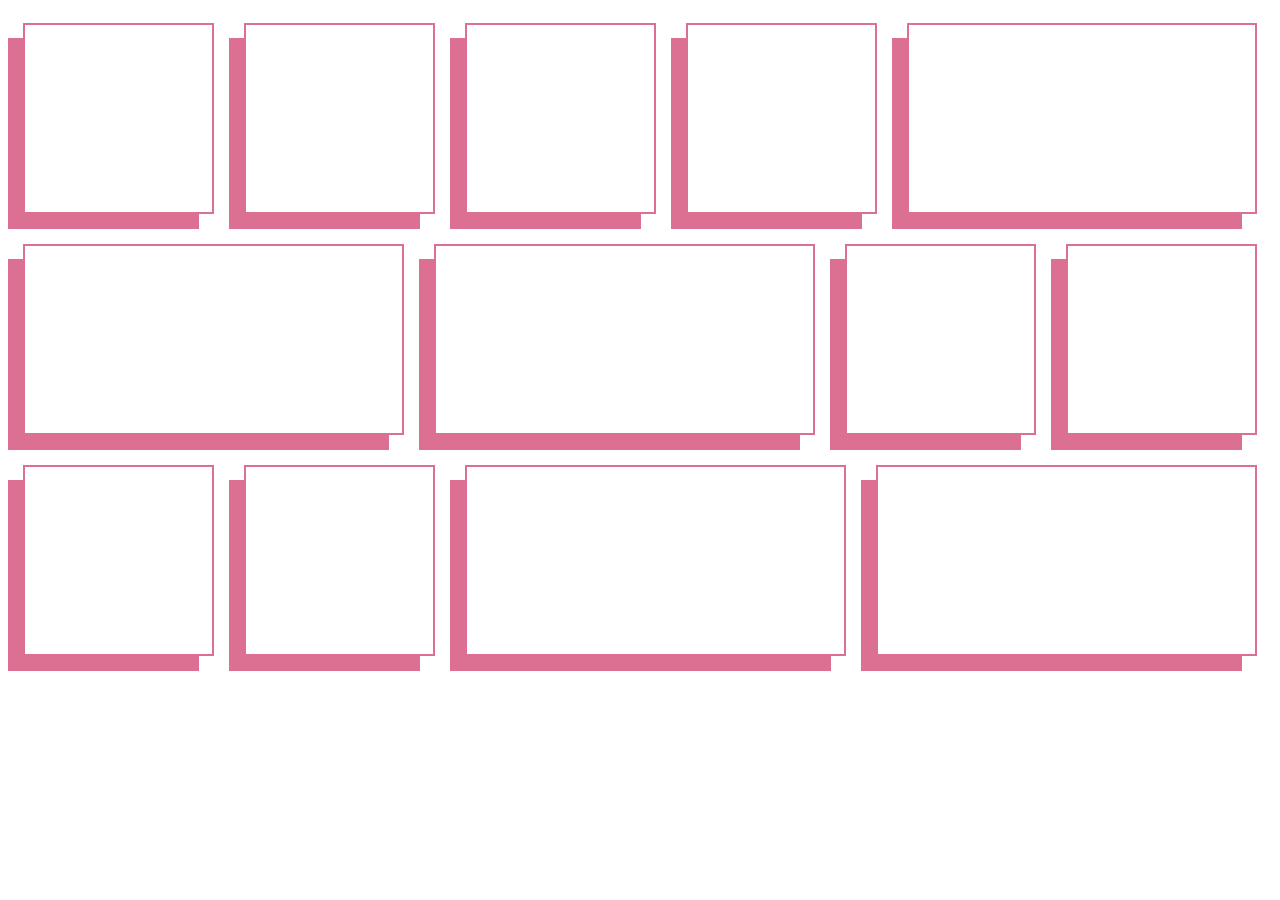
<file: Exercício4/index.html>
<!DOCTYPE html>
<html lang="pt-br">
<head>
    <meta charset="UTF-8">
    <meta http-equiv="X-UA-Compatible" content="IE=edge">
    <meta name="viewport" content="width=device-width, initial-scale=1.0">
    <title>Exercício04</title>

    <style>
        .body{
            margin:0
        }
       
        .content{
            display: flex;
            flex-direction: row;
            flex-wrap: nowrap;
            justify-content: flex-start;
            align-items: flex-start;
        }

        .item{
            flex-grow: 0;
            flex-shrink: 1;
            flex-basis: auto;
            width: 187px;
            height: 187px;
            color: black;
            box-shadow:-15px 15px   palevioletred;
            border: 2px solid palevioletred;
            margin: 15px;
        }
        
        #i5 {
            flex-grow: 1;
        }
        #i1, #i2 {
            flex-grow: 2;
        }
        #i3, #i4 {
            flex-grow: 2;
        }
    </style>
</head>
<body>
  <main>
    <section class="content">
        
        <div class="item" ></div>
        <div class="item" ></div>
        <div class="item" ></div>
        <div class="item" ></div>
        <div class="item" id="i5"></div>
    
    </section>
    <section class="content">
        
        <div class="item" id="i1"></div>
        <div class="item" id="i2"></div>
        <div class="item"></div>
        <div class="item"></div>
    
    </section>
    <section class="content">
        
        <div class="item"></div>
        <div class="item"></div>
        <div class="item" id="i3"></div>
        <div class="item" id="i4"></div>
    
    </section>
  </main>
    
</body>
</html>
</file>
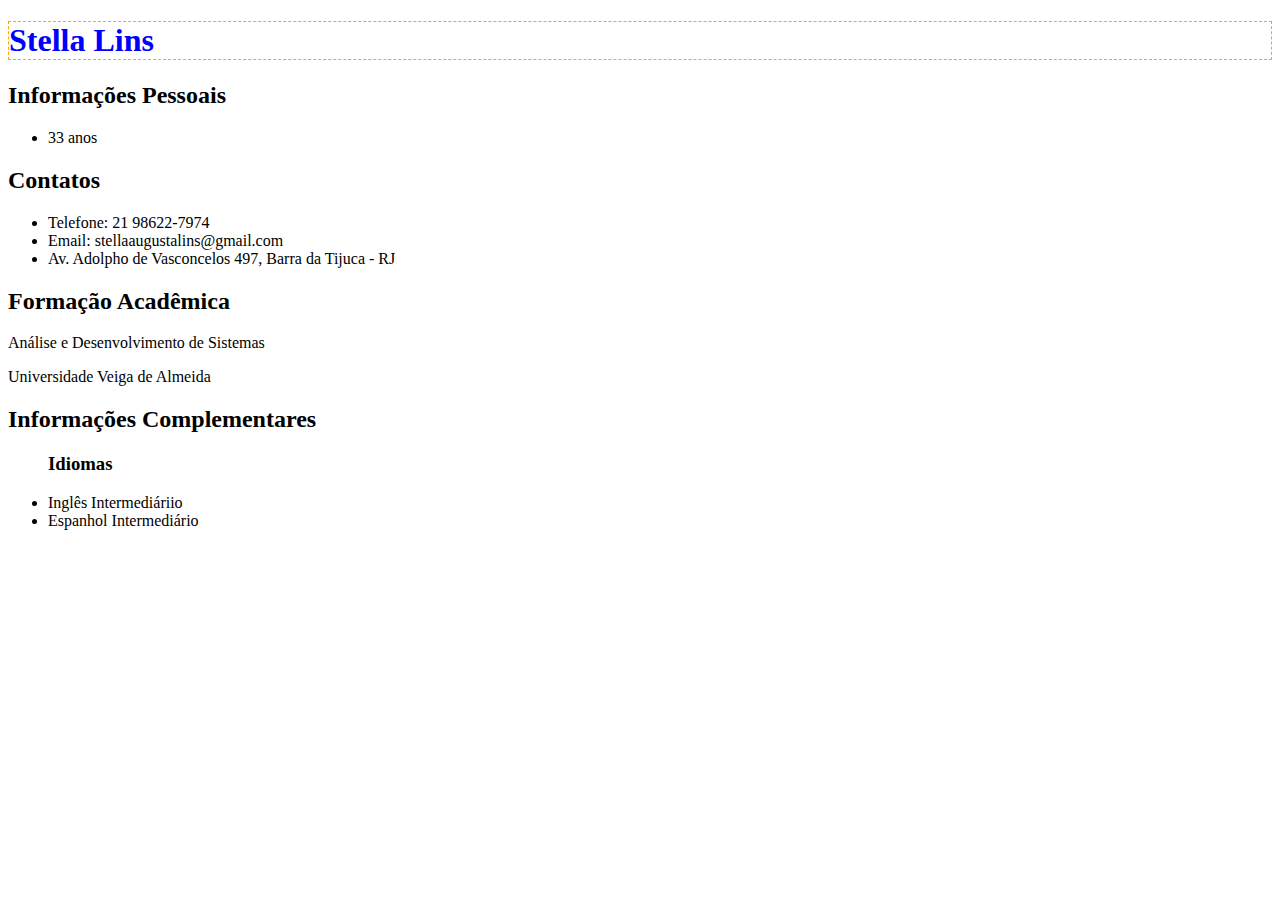
<file: CvStellaLins/cv.html>
<!DOCTYPE html>
<html lang="pt-br">
<head>
    <meta charset="UTF-8">
    <meta http-equiv="X-UA-Compatible" content="IE=edge">
    <meta name="viewport" content="width=device-width, initial-scale=1.0">
    <title>CV Stella Lins</title>
</head>

<style>
    #p1 {
border: 1px dashed orange;
color:blue
    }
     
</style>

<body>
    <h1 id="p1">Stella Lins</h1>

    <h2>Informações Pessoais</h2>
    <ul>
        <li>33 anos</li>
    </ul>

    <section>
        <h2>Contatos</h2>
        <ul>
            <li>Telefone: 21 98622-7974</li>
            <li>Email: stellaaugustalins@gmail.com</li>
            <li>Av. Adolpho de Vasconcelos 497, Barra da Tijuca - RJ</li>
        </ul>

    </section>

    <section>
        <h2>Formação Acadêmica</h2>
        
        <p>Análise e Desenvolvimento de Sistemas</p>
        <p>Universidade Veiga de Almeida</p>
        
</section>

<section>
    <h2>Informações Complementares</h2>
    <ul>
    <h3>Idiomas</h3>
    <li>Inglês Intermediáriio</li>
    <li>Espanhol Intermediário</li>
    </ul>
   
    
</section>

    
</body>
</html>
</file>
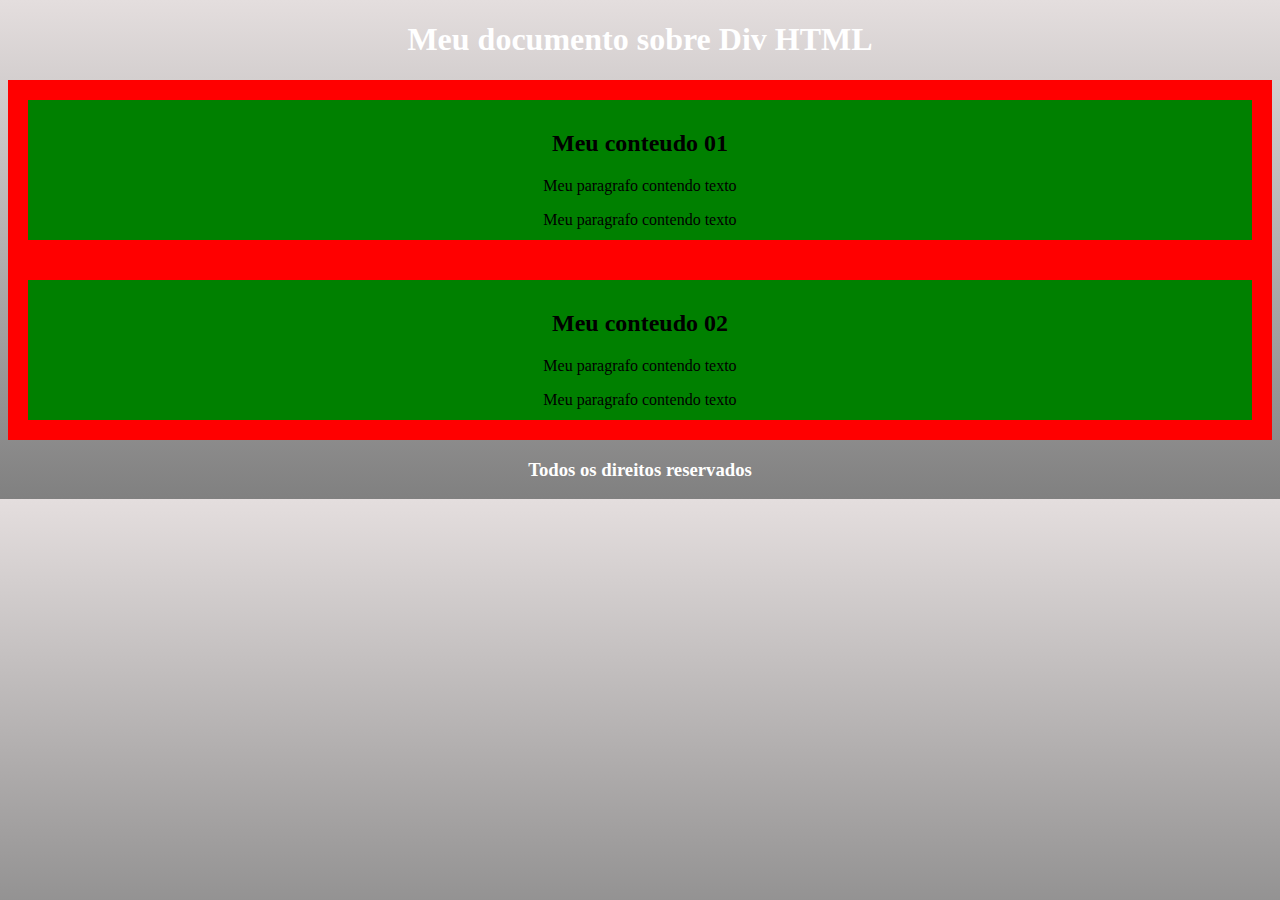
<file: Exercicio03-pagina simples/PáginaSimples.html>
<!DOCTYPE html>
<html lang="en">
<head>
    <meta charset="UTF-8">
    <meta http-equiv="X-UA-Compatible" content="IE=edge">
    <meta name="viewport" content="width=device-width, initial-scale=1.0">
    <title>Document</title>
    <Style>
    
        body{
            background-image: linear-gradient(to top, grey, rgb(228, 222, 222));
        }
        
        h1{
            text-align: center;
            color: white;
        }

        div{
            border: 20px solid red;
            height: 120px;
            background-color: green;
            padding: 10px;
            margin: none;
            text-align: center;
         }

         h3{
             text-align: center;
             color: white;
         }

    </Style>
</head>
<body>

    <h1>Meu documento sobre Div HTML</h1>

        <div>
            <h2>Meu conteudo 01</h2>
            <p>Meu paragrafo contendo texto</p>
            <p>Meu paragrafo contendo texto</p>
        </div>
        <div>
            <h2>Meu conteudo 02</h2>
            <p>Meu paragrafo contendo texto</p>
            <p>Meu paragrafo contendo texto</p>
        </div>

    <h3>Todos os direitos reservados</h3>
</body>
</html>
</file>
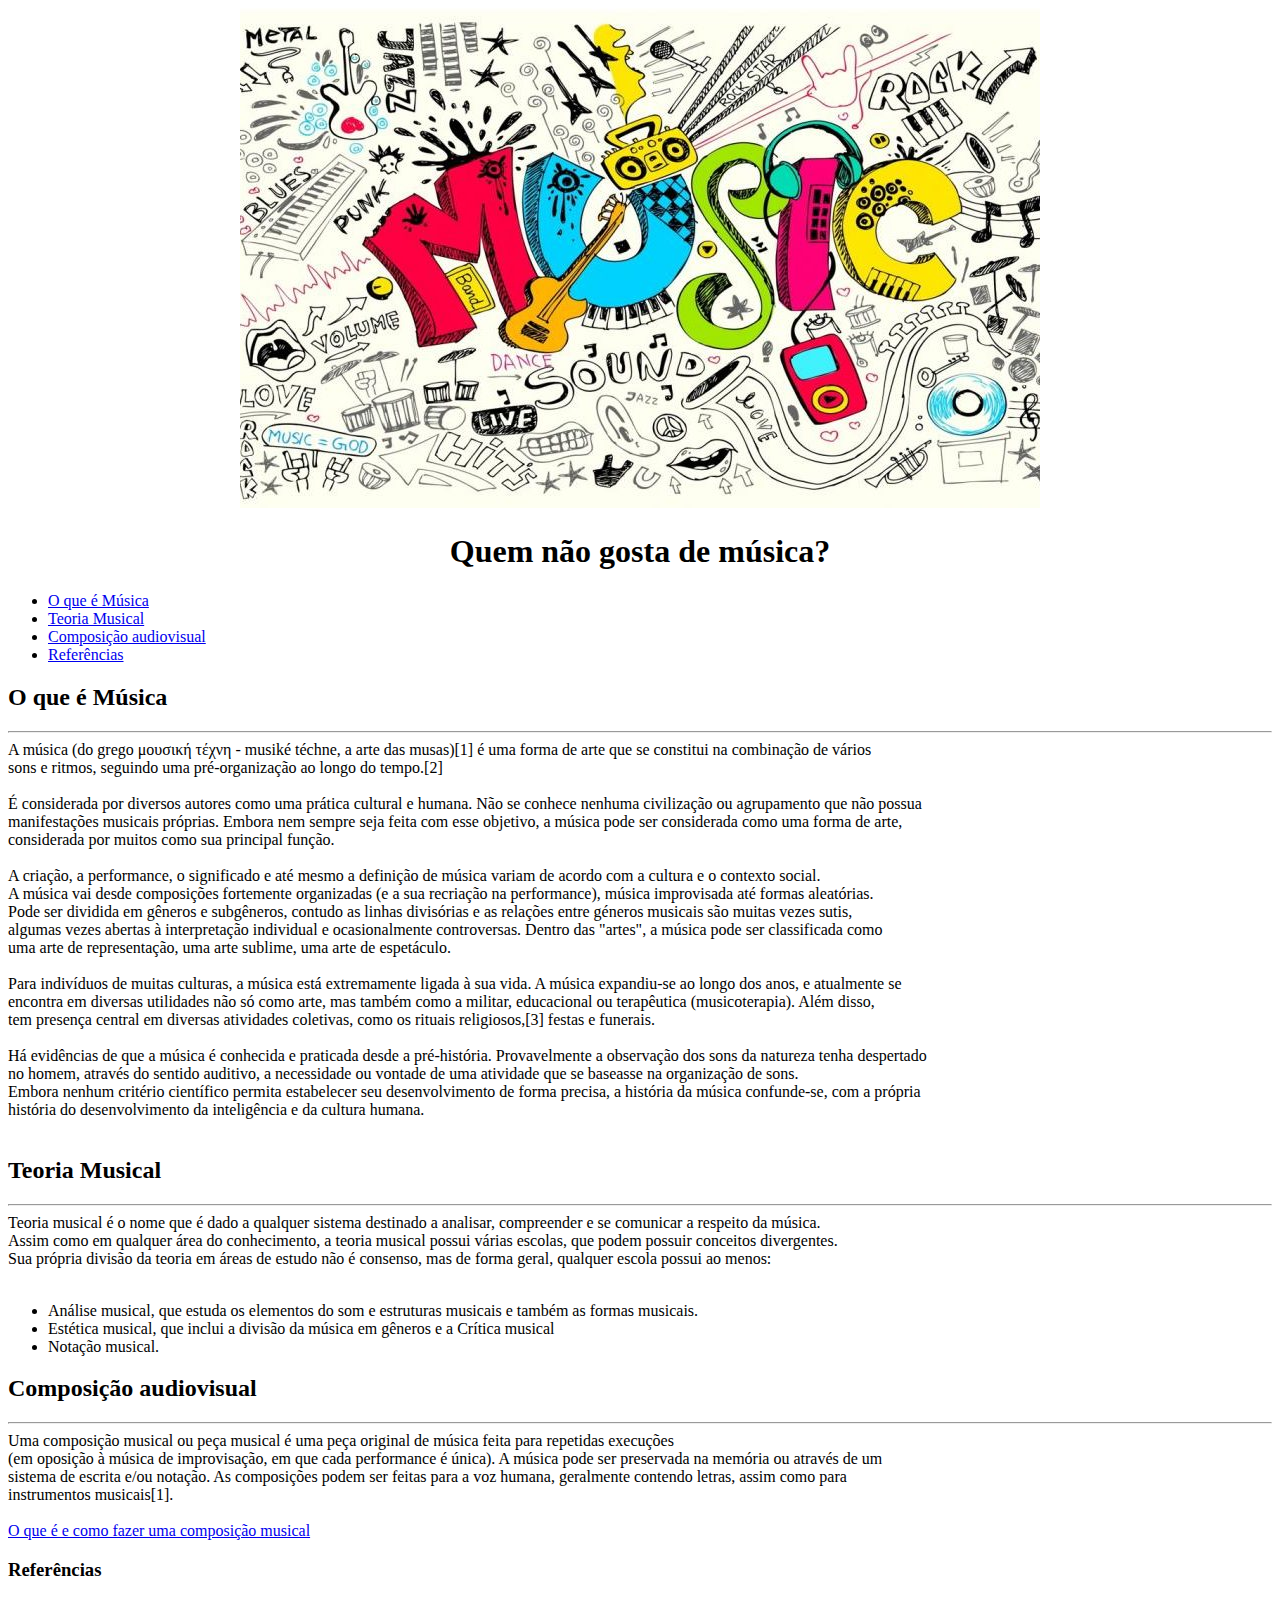
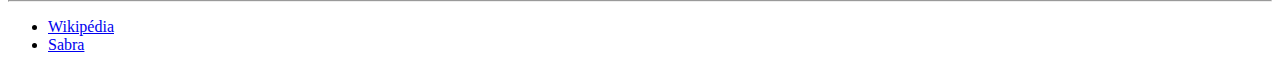
<file: Exercicio05/Exercicio05.html>
<!DOCTYPE html>
<html lang="pt-br">
<head>
    <meta charset="UTF-8">
    <meta http-equiv="X-UA-Compatible" content="IE=edge">
    <meta name="viewport" content="width=device-width, initial-scale=1.0">
    <title>Quem não gosta de música</title>
</head>
      <header>
         <center> <img src="Música.jpg" alt="notas musicais">
        <h1>Quem não gosta de música?</h1></center>
      </header>
      
      <nav>
        <ul>
            <li><a href="#musica">O que é Música</a></li>
            <li><a href="#teoria musical">Teoria Musical</a></li>
            <li><a href="#composição audiovisual">Composição audiovisual</a></li>
            <li><a href="#referencias">Referências</a></li>
        </ul>
     </nav>
    
      <main>
          
        <h2 id="musica"> O que é Música</h2><hr>

        A música (do grego μουσική τέχνη - musiké téchne, a arte das musas)[1] é uma forma de arte que se constitui na combinação de vários <br/>
        sons e ritmos, seguindo uma pré-organização ao longo do tempo.[2] <br/> <br>

        É considerada por diversos autores como uma prática cultural e humana. Não se conhece nenhuma civilização ou agrupamento que não possua <br>
        manifestações musicais próprias. Embora nem sempre seja feita com esse objetivo, a música pode ser considerada como uma forma de arte,<br>
        considerada por muitos como sua principal função. <br/><br>
        
        A criação, a performance, o significado e até mesmo a definição de música variam de acordo com a cultura e o contexto social.<br/>
        A música vai desde composições fortemente organizadas (e a sua recriação na performance), música improvisada até formas aleatórias.<br/>
        Pode ser dividida em gêneros e subgêneros, contudo as linhas divisórias e as relações entre géneros musicais são muitas vezes sutis,<br/>
        algumas vezes abertas à interpretação individual e ocasionalmente controversas. Dentro das "artes", a música pode ser classificada como<br/>
        uma arte de representação, uma arte sublime, uma arte de espetáculo.<br/><br>
        
        Para indivíduos de muitas culturas, a música está extremamente ligada à sua vida. A música expandiu-se ao longo dos anos, e atualmente se <br/>
        encontra em diversas utilidades não só como arte, mas também como a militar, educacional ou terapêutica (musicoterapia). Além disso,<br/>
        tem presença central em diversas atividades coletivas, como os rituais religiosos,[3] festas e funerais.<br/> <br>
        
        Há evidências de que a música é conhecida e praticada desde a pré-história. Provavelmente a observação dos sons da natureza tenha despertado <br/>
        no homem, através do sentido auditivo, a necessidade ou vontade de uma atividade que se baseasse na organização de sons.<br/>
        Embora nenhum critério científico permita estabelecer seu desenvolvimento de forma precisa, a história da música confunde-se, com a própria<br/>
        história do desenvolvimento da inteligência e da cultura humana. <br><br>

        <article>
         
            <h2 id="teoria musical">Teoria Musical</h2><hr>

         Teoria musical é o nome que é dado a qualquer sistema destinado a analisar, compreender e se comunicar a respeito da música.<br/>
         Assim como em qualquer área do conhecimento, a teoria musical possui várias escolas, que podem possuir conceitos divergentes.<br/>
         Sua própria divisão da teoria em áreas de estudo não é consenso, mas de forma geral, qualquer escola possui ao menos: <br><br>

         <ul>
            <li>Análise musical, que estuda os elementos do som e estruturas musicais e também as formas musicais.</li>
            <li>Estética musical, que inclui a divisão da música em gêneros e a Crítica musical</li>
            <li>Notação musical.</li>
          </ul>
      
        </article>
      
        <aside>
          
            <h2 id="composição audiovisual">Composição audiovisual</h2> <hr>

        Uma composição musical ou peça musical é uma peça original de música feita para repetidas execuções<br/>
        (em oposição à música de improvisação, em que cada performance é única). A música pode ser preservada na memória ou através de um <br/>
        sistema de escrita e/ou notação. As composições podem ser feitas para a voz humana, geralmente contendo letras, assim como para<br>
        instrumentos musicais[1].<br><br>

        <a href="https://www.sabra.org.br/site/o-que-e-e-como-fazer-uma-composicao-music">O que é e como fazer uma composição musical</a>
      
        </aside>
      
     </main>
      
      <footer>
          
        <h3 id="referencias">Referências</h3> <hr>

          <ul>
              <li><a href="https://pt.wikipedia.org/wiki/M%C3%BAsica">Wikipédia</a></li>
              <li><a href="https://www.sabra.org.br/site/o-que-e-e-como-fazer-uma-composicao-musical/">Sabra</a></li>
          </ul>
        
      </footer>
    
</body>
</html>
</file>
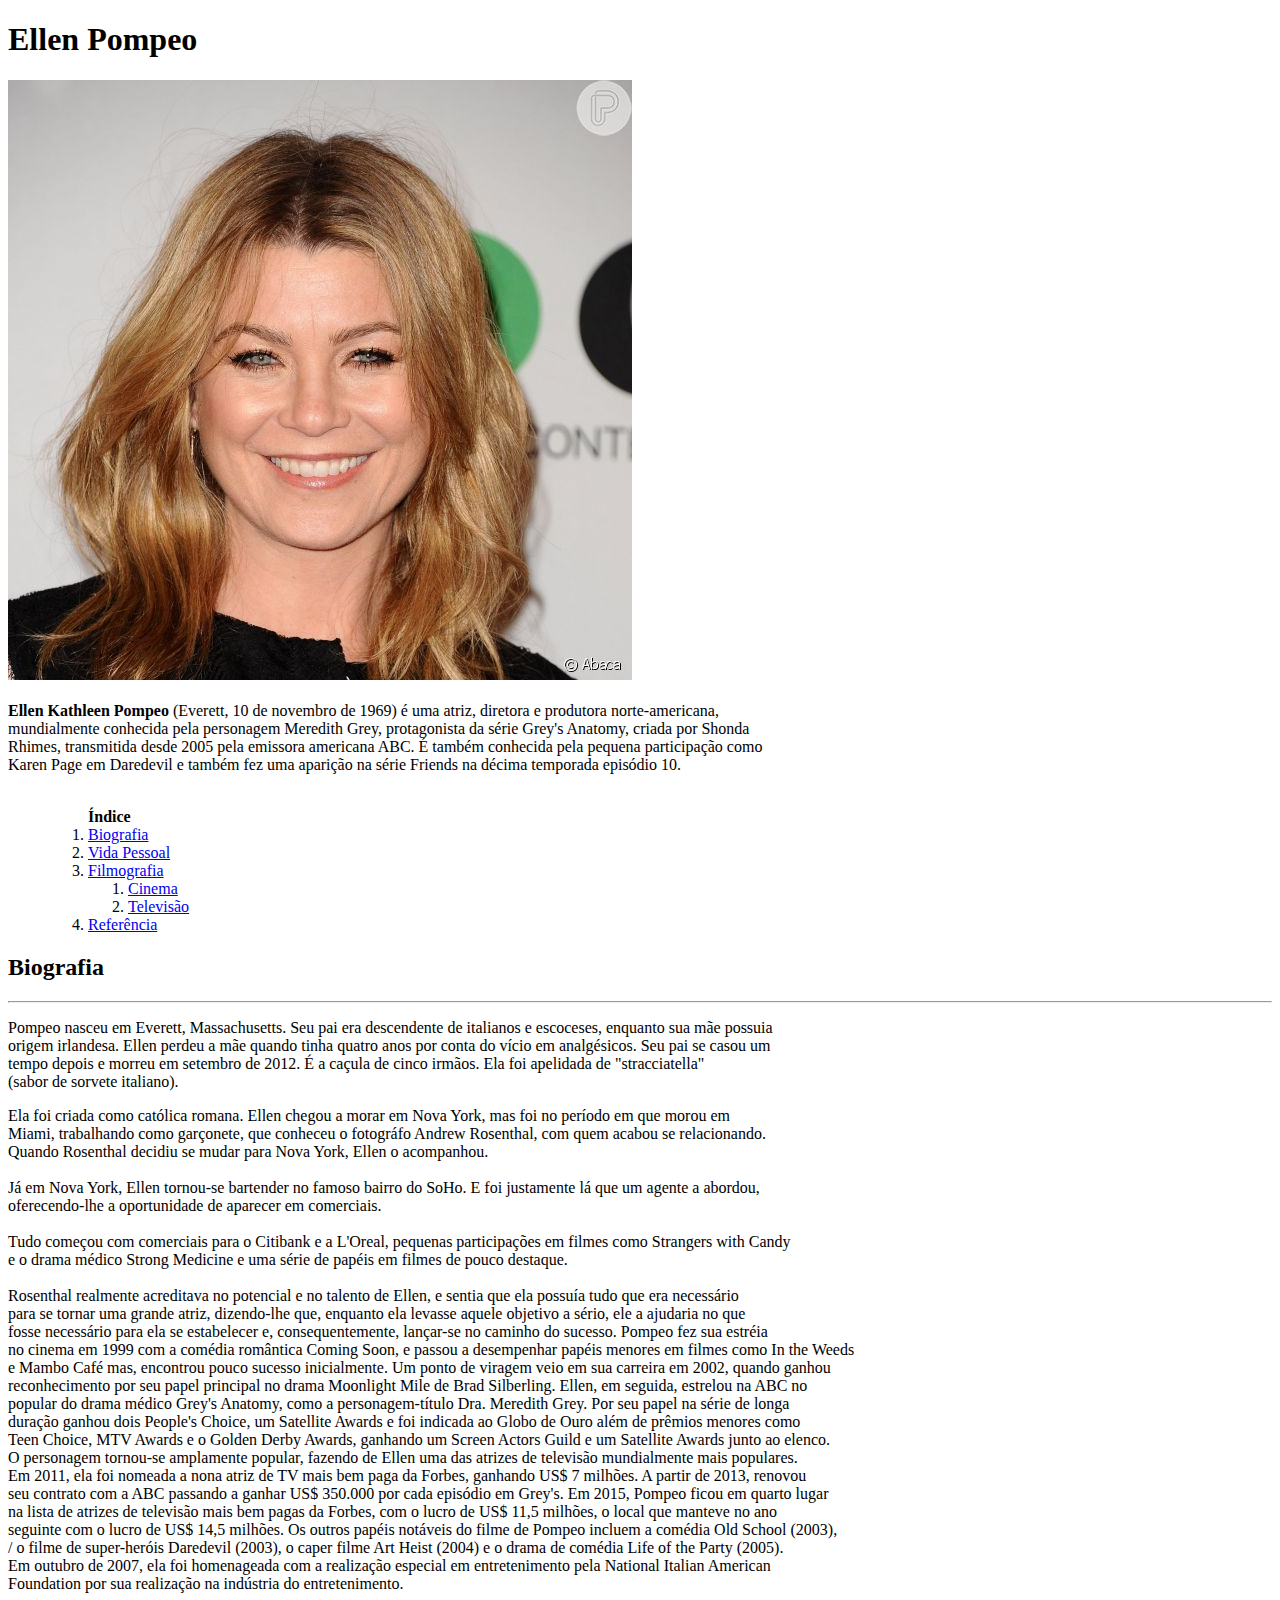
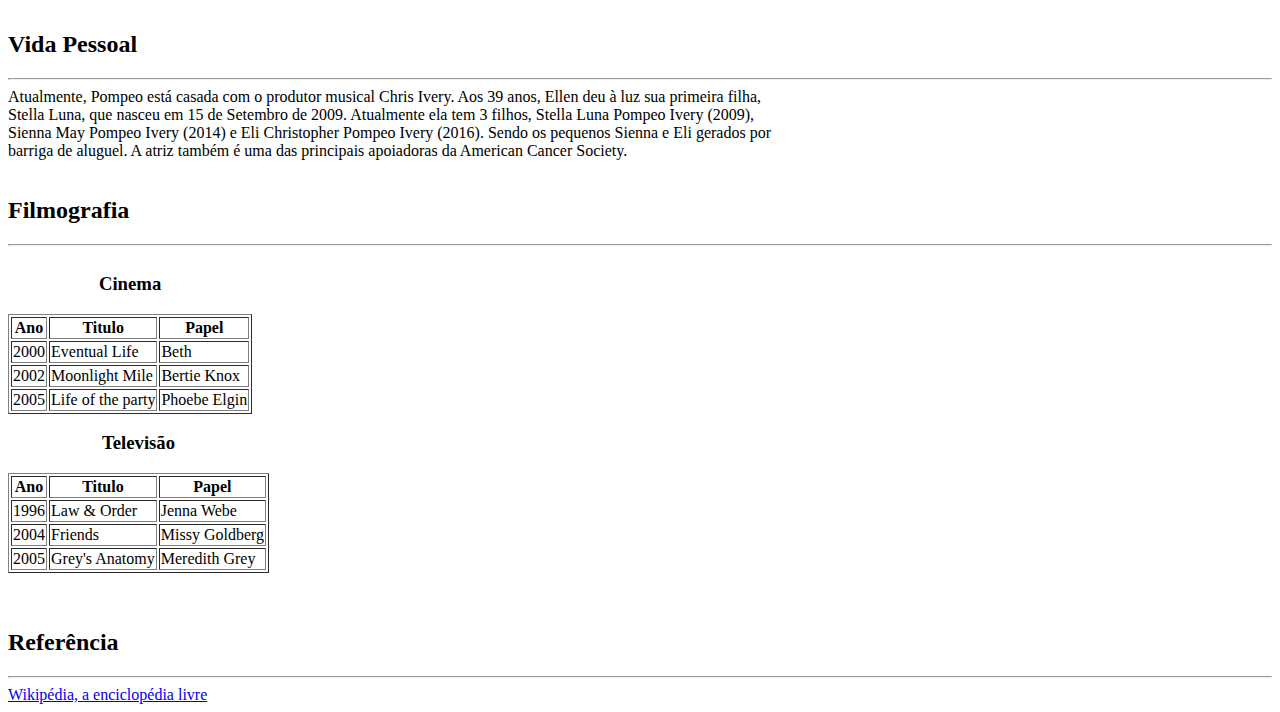
<file: Exercício04/Página.html>
<!DOCTYPE html>
<html lang="pt-br">
<head>
    <meta charset="UTF-8">
    <meta http-equiv="X-UA-Compatible" content="IE=edge">
    <meta name="viewport" content="width=device-width, initial-scale=1.0">
    <title>Ellen Pompeo</title>
</head>
<body>
    
    <h1>Ellen Pompeo</h1>

    <img src="ellen.jpg" alt="Imagem da atriz Ellen Pompeo"><br><br>

     <strong>Ellen Kathleen Pompeo</strong> (Everett, 10 de novembro de 1969) é uma atriz, diretora e produtora norte-americana, <br/>
     mundialmente conhecida pela personagem Meredith Grey, protagonista da série Grey's Anatomy, criada por Shonda <br/>
     Rhimes, transmitida desde 2005 pela emissora americana ABC. É também conhecida pela pequena participação como <br/>
     Karen Page em Daredevil e também fez uma aparição na série Friends na décima temporada episódio 10. <br> <br> 
    

         <ul>
             <ol>
                <strong>Índice</strong> 
                
                 <li><a href="#biografia">Biografia</a></li>
                 <li><a href="#vida pessoal">Vida Pessoal</a></li>
                 <li><a href="#filmografia">Filmografia</a></li>
                 <ol>
                     <li><a href="#cinema">Cinema</a></li>
                     <li><a href="#televisão">Televisão</a></li>
                 </ol>
                 <li><a href="#referencia">Referência</a></li>
             </ol>
         </ul>
    

     <h2 id="biografia"> Biografia</h2> <hr>

    <p> Pompeo nasceu em Everett, Massachusetts. Seu pai era descendente de italianos e escoceses, enquanto sua mãe possuia <br/>
    origem irlandesa. Ellen perdeu a mãe quando tinha quatro anos por conta do vício em analgésicos. Seu pai se casou um <br/>
    tempo depois e morreu em setembro de 2012. É a caçula de cinco irmãos. Ela foi apelidada de "stracciatella"<br/> 
    (sabor de sorvete italiano).</p>
      Ela foi criada como católica romana. Ellen chegou a morar em Nova York, mas foi no período em que morou em <br/> 
    Miami, trabalhando como garçonete, que conheceu o fotográfo Andrew Rosenthal, com quem acabou se relacionando. <br/>
    Quando Rosenthal decidiu se mudar para Nova York, Ellen o acompanhou. <br> <br>
     Já em Nova York, Ellen tornou-se bartender no famoso bairro do SoHo. E foi justamente lá que um agente a abordou,<br/>
    oferecendo-lhe a oportunidade de aparecer em comerciais.<br/><br>
      Tudo começou com comerciais para o Citibank e a L'Oreal, pequenas participações em filmes como Strangers with Candy <br/>
    e o drama médico Strong Medicine e uma série de papéis em filmes de pouco destaque.<br/><br>
      Rosenthal realmente acreditava no potencial e no talento de Ellen, e sentia que ela possuía tudo que era necessário<br/>
    para se tornar uma grande atriz, dizendo-lhe que, enquanto ela levasse aquele objetivo a sério, ele a ajudaria no que<br/>
    fosse necessário para ela se estabelecer e, consequentemente, lançar-se no caminho do sucesso. Pompeo fez sua estréia <br/>
    no cinema em 1999 com a comédia romântica Coming Soon, e passou a desempenhar papéis menores em filmes como In the Weeds<br/>
     e Mambo Café mas, encontrou pouco sucesso inicialmente. Um ponto de viragem veio em sua carreira em 2002, quando ganhou <br/>
    reconhecimento por seu papel principal no drama Moonlight Mile de Brad Silberling. Ellen, em seguida, estrelou na ABC no<br/>
    popular do drama médico Grey's Anatomy, como a personagem-título Dra. Meredith Grey. Por seu papel na série de longa <br/>
    duração ganhou dois People's Choice, um Satellite Awards e foi indicada ao Globo de Ouro além de prêmios menores como <br/>
    Teen Choice, MTV Awards e o Golden Derby Awards, ganhando um Screen Actors Guild e um Satellite Awards junto ao elenco.<br/>
    O personagem tornou-se amplamente popular, fazendo de Ellen uma das atrizes de televisão mundialmente mais populares.<br/>
      Em 2011, ela foi nomeada a nona atriz de TV mais bem paga da Forbes, ganhando US$ 7 milhões. A partir de 2013, renovou <br/>
    seu contrato com a ABC passando a ganhar US$ 350.000 por cada episódio em Grey's. Em 2015, Pompeo ficou em quarto lugar <br/>
    na lista de atrizes de televisão mais bem pagas da Forbes, com o lucro de US$ 11,5 milhões, o local que manteve no ano <br/> 
    seguinte com o lucro de US$ 14,5 milhões. Os outros papéis notáveis ​​do filme de Pompeo incluem a comédia Old School (2003),<br/>
    / o filme de super-heróis Daredevil (2003), o caper filme Art Heist (2004) e o drama de comédia Life of the Party (2005).<br/>
      Em outubro de 2007, ela foi homenageada com a realização especial em entretenimento pela National Italian American <br/>
    Foundation por sua realização na indústria do entretenimento.<br/><br>

    <h2 id="vida pessoal">Vida Pessoal</h2> <hr>

    Atualmente, Pompeo está casada com o produtor musical Chris Ivery. Aos 39 anos, Ellen deu à luz sua primeira filha, <br/>
    Stella Luna, que nasceu em 15 de Setembro de 2009. Atualmente ela tem 3 filhos, Stella Luna Pompeo Ivery (2009), <br/>
    Sienna May Pompeo Ivery (2014) e Eli Christopher Pompeo Ivery (2016). Sendo os pequenos Sienna e Eli gerados por<br/>
    barriga de aluguel. A atriz também é uma das principais apoiadoras da American Cancer Society.<br/><br>

    <h2 id="filmografia">Filmografia</h2> <hr>

    <table border="1">
        <caption> <h3 id="cinema">Cinema</h3></caption>
        <thead>
            <tr>
                <th>Ano</th>
                <th>Titulo</th>
                <th>Papel</th>
            </tr>
        </thead>

        <tbody>
            <tr>
                <td>2000</td>
                <td>Eventual Life</td>
                <td>Beth</td>
            </tr>
            <tr>
                <td>2002</td>
                <td>Moonlight Mile</td>
                <td>Bertie Knox</td>
            </tr>
            <tr>
                <td>2005</td>
                <td>Life of the party</td>
                <td>Phoebe Elgin</td>
            </tr>
        </tbody>
    </table>
    <table border="1">
        <caption> <h3 id="televisão">Televisão</h3></caption>
        <thead>
            <tr>
                <th>Ano</th>
                <th>Titulo</th>
                <th>Papel</th>
            </tr>
        </thead>

        <tbody>
            <tr>
                <td>1996</td>
                <td>Law & Order</td>
                <td>Jenna Webe</td>
            </tr>
            <tr>
                <td>2004</td>
                <td>Friends</td>
                <td>Missy Goldberg</td>
            </tr>
            <tr>
                <td>2005</td>
                <td>Grey's Anatomy</td>
                <td>Meredith Grey</td>
            </tr>
        </tbody>
    </table><br><br>

    <h2 id="referencia">Referência</h2> <hr>

    <a href="https://pt.wikipedia.org/wiki/Ellen_Pompeo" 
    target="_blank">Wikipédia, a enciclopédia livre</a>

</body>
</html>
</file>
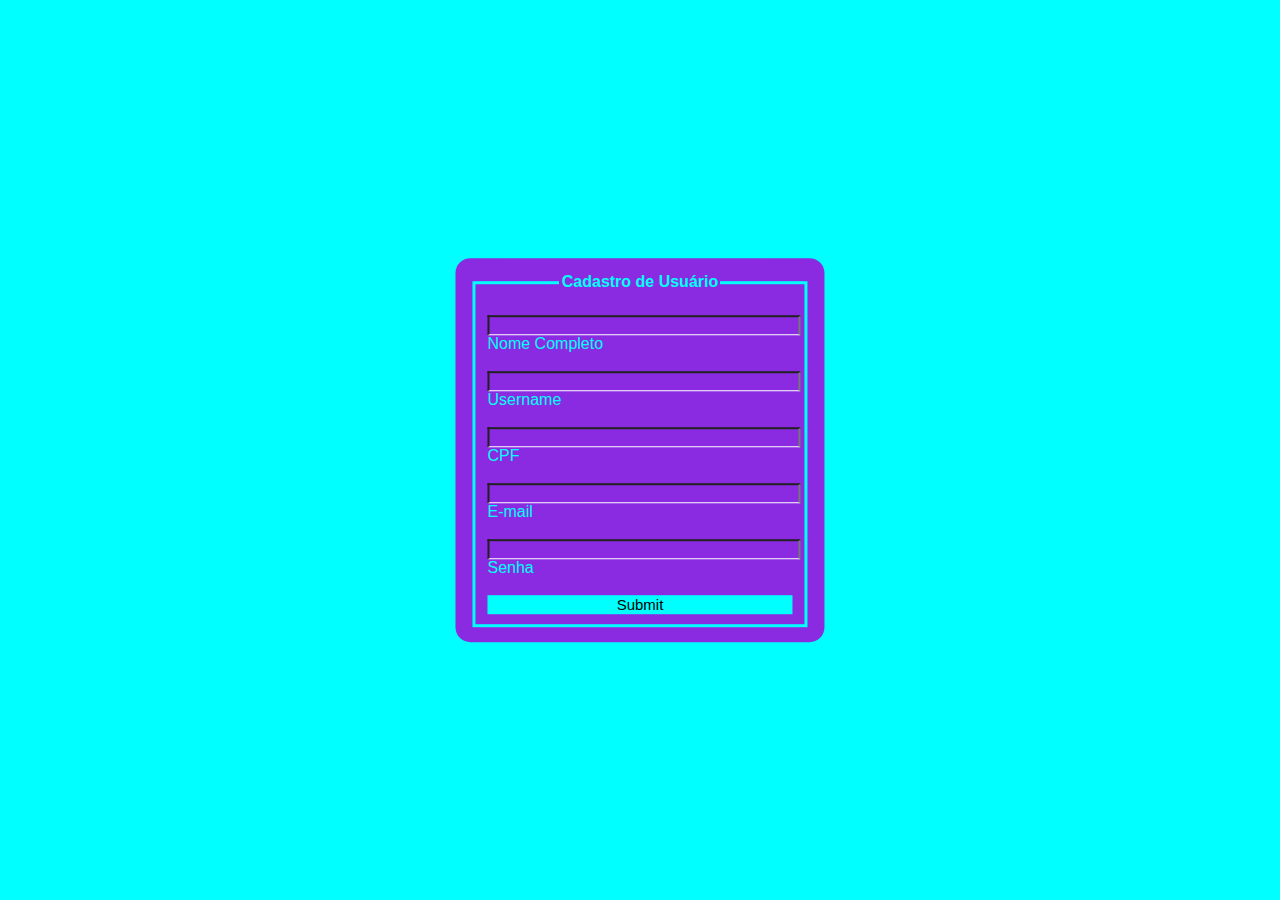
<file: Exercício06/FormCadUser.html>
<!DOCTYPE html>
<html lang="pr-br">
<head>
    <meta charset="UTF-8">
    <meta http-equiv="X-UA-Compatible" content="IE=edge">
    <meta name="viewport" content="width=device-width, initial-scale=1.0">
    <title>Cadastro de Usuário</title>
    <style>
        body{
            font-family: Arial, Helvetica, sans-serif;
            background-color: aqua;
            color: aqua
        }
        
        .box{
            position: absolute;
            top: 50%;
            left: 50%;
            transform: translate(-50%,-50%);
            background-color: blueviolet;
            padding: 15px;
            border-radius: 15px;
        }

        fieldset{
            border: 3px solid aqua;
        }

        legend{
            text-align: center;
        }

        .inputbox{
            position: relative;
        }

        .inputuser{
           background: none;
           border-bottom: 1px solid white;
           outline: none;
           color: white;
           width: 100%;
        }

        #submit{
            background: aqua;
            width: 100%;
            border: none;
            font-size: 15px;
            cursor: pointer;
        }

    </style>
</head>
<body>
    <div class="box">
        <form action="">
            <fieldset>
                <legend><b> Cadastro de Usuário</b></legend>
                <br>
                <div class="inputbox">
                    <input type="text" name="nome" id="nome" class="inputuser" required>
                    <label for="nome">Nome Completo</label>
                </div>
                <br>
                <div class="inputbox">
                    <input type="text" name="username" id="Username" class="inputuser" required>
                    <label for="username">Username</label>
                </div>
                <br>
                <div class="inputbox">
                    <input type="text" name="cpf" id="cpf" class="inputuser" required>
                    <label for="cpf">CPF</label>
                </div>
                <br>
                <div class="inputbox">
                    <input type="email" name="email" id="email" class="inputuser" required>
                    <label for="email">E-mail</label>
                </div>
                <br>
                <div class="inputbox">
                    <input type="password" name="senha" id="senha" class="inputuser" required>
                    <label for="senha">Senha</label>
                </div>
                <br>
                <div>
                    <input type="submit" name="submit" id="submit">
                </div>
            </fieldset>
        </form>
    </div>

    
</body>
</html>
</file>
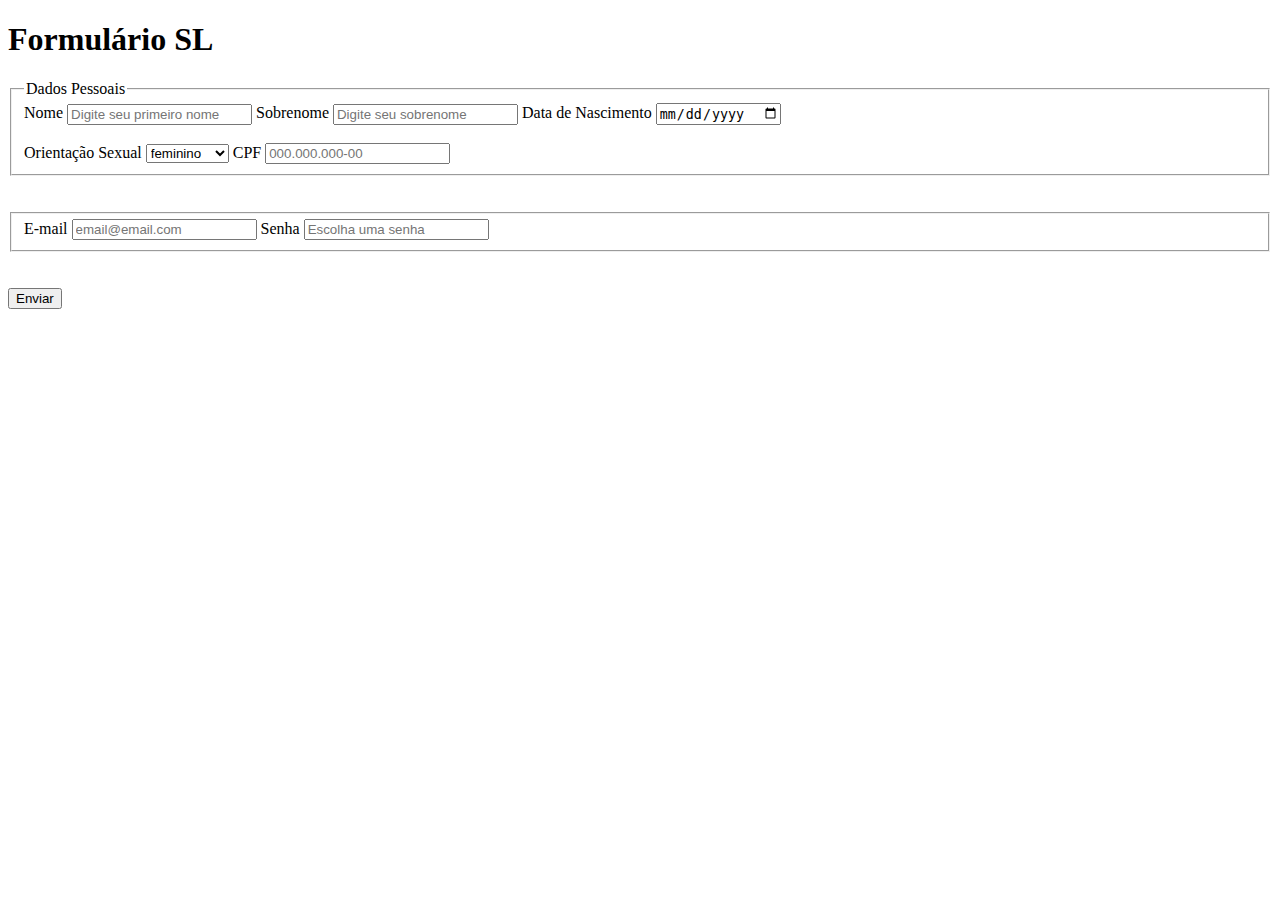
<file: FormularioSL/formularioSL.html>
<!DOCTYPE html>
<html lang="pt-br">
<head>
    <meta charset="UTF-8">
    <meta http-equiv="X-UA-Compatible" content="IE=edge">
    <meta name="viewport" content="width=device-width, initial-scale=1.0">
    <title>FormulárioSL</title>
</head>
<body>
    <h1>Formulário SL</h1>

    <form action="">
        
        <fieldset>
            
            <legend>Dados Pessoais</legend>

            <label for="Nome">Nome</label>
            <input type="text" id="Nome" placeholder="Digite seu primeiro nome" required>
            
            <label for="sobrenome">Sobrenome</label>
            <input type="text" id="sobrenome" placeholder="Digite seu sobrenome" required>

            <label for="nascimento">Data de Nascimento</label>
            <input type="date" id="nascimento"required><br><br>

            <label for="sexo">Orientação Sexual</label>
            <select id="sexo" required>
                <option value="F">feminino</option>
                <option value="M">Masculino</option>
                <option value="O">Outros</option>
            </select>

            <label for="cpf">CPF</label>
            <input type="text" id="cpf" placeholder="000.000.000-00" required>

        </Fieldset><br><br>

        <fieldset>
            
            <label for="email">E-mail</label>
            <input type="email" id="email" placeholder="email@email.com" required>

            <label for="senha">Senha</label>
            <input type="password" id="senha" placeholder="Escolha uma senha" minlength="5" maxlength="10" required>

        </fieldset><br><br>

        <input type="submit" value="Enviar">

       
    </form>
   
</body>
</html>
</file>
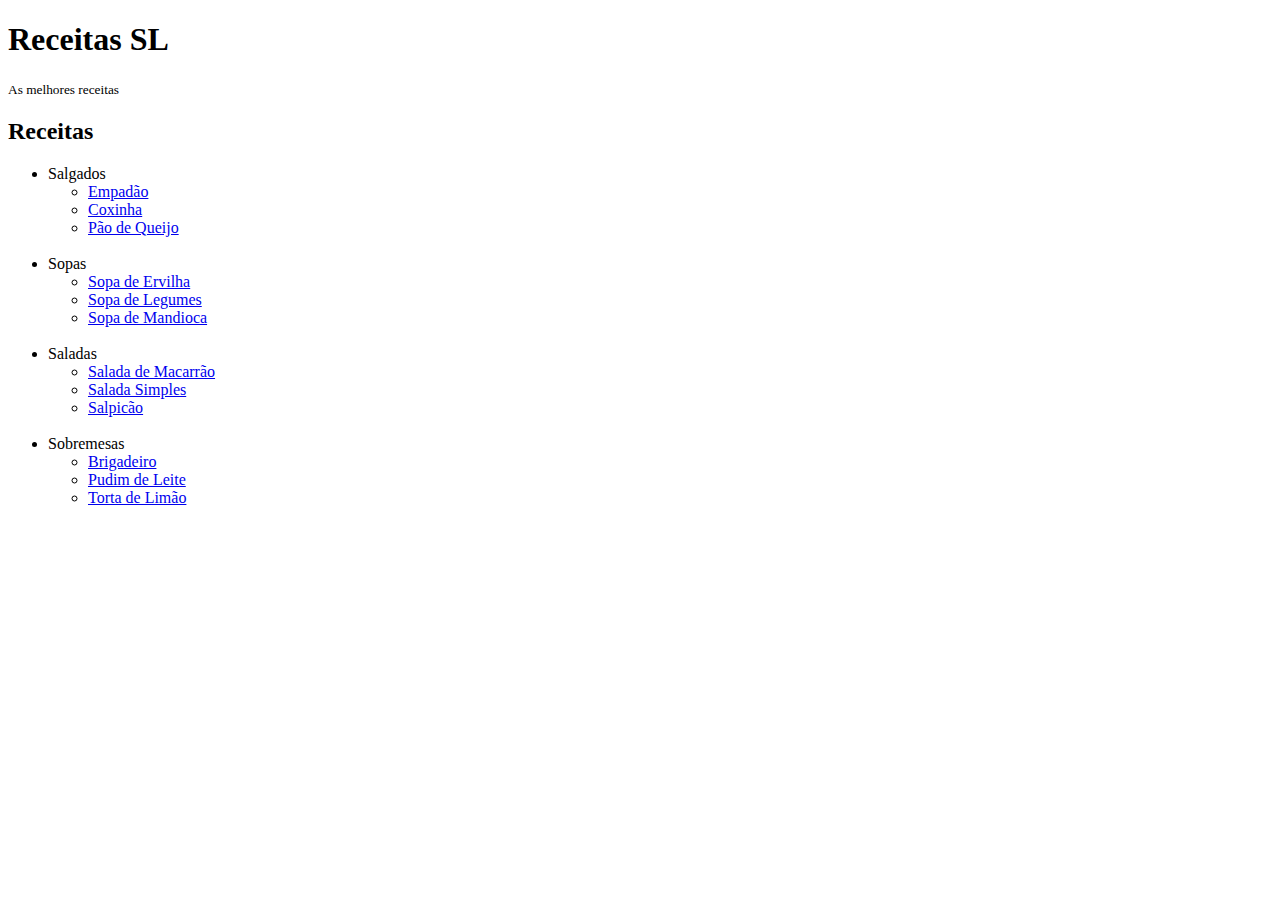
<file: ReceitasSL/ReceitasSL.html>
<!DOCTYPE html>
<html lang="pt-br">
<head>
    <meta charset="UTF-8">
    <meta http-equiv="X-UA-Compatible" content="IE=edge">
    <meta name="viewport" content="width=device-width, initial-scale=1.0">
    <title>Receitas SL</title>
</head>
<body>
    <h1>Receitas SL</h1>

    <small>As melhores receitas</small>

    <h2>Receitas</h2>

    <ul>
        <li>
            Salgados
            <ul>
                <li><a href="https://www.tudogostoso.com.br/receita/8054-empadao-de-frango-delicios" target="_blank">Empadão</a></li>
                <li><a href="https://www.tudogostoso.com.br/receita/15150-coxinha.html" target="_blank">Coxinha</a></li>
                <li><a href="https://www.tudogostoso.com.br/receita/1443-pao-de-queijo.html" target="_blank">Pão de Queijo</a></li> <br>
            </ul>
        </li>
        <li>
            Sopas
            <ul>
                <li><a href="https://www.tudogostoso.com.br/receita/14485-sopa-de-ervilha.html" target="_blank">Sopa de Ervilha</a></li>
                <li><a href="https://www.tudogostoso.com.br/receita/21307-sopa-de-legumes.html" target="_blank">Sopa de Legumes</a></li>
                <li><a href="https://www.tudogostoso.com.br/receita/2260-sopa-de-mandioca.html" target="_blank">Sopa de Mandioca</a></li> <br>
            </ul>
        </li>
        <li>
            Saladas
            <ul>
                <li><a href="https://www.tudogostoso.com.br/receita/61580-salada-de-macarrao.html" target="_blank">Salada de Macarrão</a></li>
                <li><a href="https://www.tudogostoso.com.br/receita/233-salada-simples.html" target="_blank">Salada Simples</a></li>
                <li><a href="https://www.tudogostoso.com.br/receita/1703-salpicao.html" target="_blank">Salpicão</a></li> <br>
            </ul>
        </li>
        <li>
            Sobremesas
            <ul>
                <li><a href="https://www.tudogostoso.com.br/receita/114-brigadeiro.html" target="_blank">Brigadeiro</a></li>
                <li><a href="https://www.tudogostoso.com.br/receita/24104-pudim-de-leite.html" target="_blank">Pudim de Leite</a></li>
                <li><a href="https://www.tudogostoso.com.br/receita/104383-torta-de-limao.html" target="_blank">Torta de Limão</a></li>
            </ul>
        </li>
    </ul>
    
</body>
</html>
</file>
